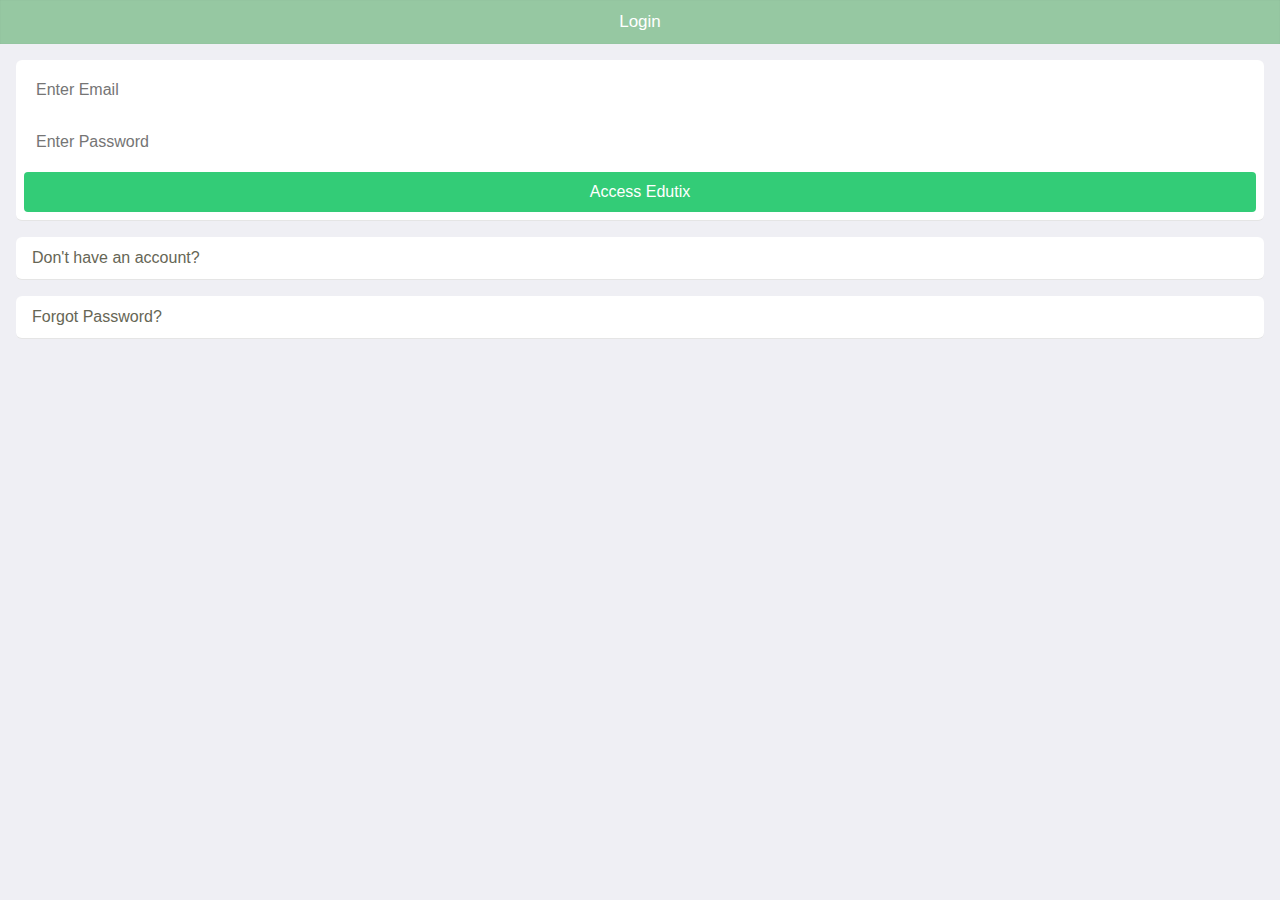
<file: public_html/index.html>
<!DOCTYPE html>
<html>
    <head>
        <title>Edutix</title>
        <meta name="viewport" content="width=device-width, initial-scale=1.0, maximum-scale=1.0, user-scalable=no, minimal-ui">
        <link rel="shortcut icon" type="image/x-icon" href="favicon.ico" />
        <link rel="stylesheet" href="app.min.css">
        <style>

        /* styytling for the event block items */
        .eventDate {

            color: grey;

        }
        .eventTitle {

        }
        .eventDesc {

        }
        .eventLocation {

        }
        .eventHost {

            color: grey;

        }
        .eventSegment {

        }
        #locationMarker {
            width: 20px;
            height: 20px;
        }
        .dateBanner {
            text-align: center;
            background-color: black;
            color: white !important;
        }
        .refresh {
            background-color: orange;
            color: white;
        }
        #errorFieldCreateEvent {
            background-color: red;
            color: white;
        }
        #errorFieldLogin {
            background-color: red;
            color: white;
        }
        #errorFieldCreateAccount {
            background-color: red;
            color: white;
        }
        #errorFieldResetPassword {
            background-color: red;
            color: white;
        }
        #successBanner {
            background-color: green;
            color: white;
        }
        .orange {
            background-color: orange;
        }
        #forgotPasswordLink {
            float: right;
        }
        #signUpLink {
            float: left;
        }
        #passwordPrompt {
            font-size: 12px;
        }
        .greyText {
            color: grey;
        }
        .goingToEvent {
            background-color: #42e5f4 !important;
            color: white !important;
            text-align: center;
        }
        #homepageBottomBar {
            position: absolute !important;
            bottom: 0 !important;
        }
        #mainPageBody {
        }
        #blankSpace {
            width: 100%;
        }
        .blue {
            background-color: #96C8A2 !important;
            color: white !important;
        }
        .red {
            background-color: red;
            color: white !important;
        }
        .green {
            background-color: green;
            color: white !important;
        }
        .center {
             display:block;
             margin-left:auto;
             margin-right:auto;
        }

        </style>


    </head>

    <body>

        <!-- jquery script -->
        <script src="zepto.js"></script>
        <script src="app.min.js"></script>

        <div class="app-page" data-page="mainPage">

            <div class="app-topbar blue">
                <div class="app-title">What's On?</div>

                <!-- a button to logout -->
                <div class="right app-button" id="logoutButton">Log Out</div>

                <!-- a button to create a new event -->
                <div class="left app-button" id="createNewEventButton" style="display:none;">+</div>

            </div>

            <!-- a bottom bar for the event-->
            <div class="app-topbar black" id="homepageBottomBar">
                <!-- a button to view my events-->
                <div class="left app-button" id="viewUserEventsButton" data-target="viewUserEvents">My Saved Events</div>

                <!-- a button to manage the events the user is hosting-->
                <div class="right app-button" id="manageUserEventsButton" style="display:none;">My Hosted Events</div>

            </div>

            <!-- the main page where the events will go -->
            <div class="app-content" id="mainPageBody">

            </div>
        </div>

        <!-- a page where the user can login -->
        <div class="app-page" data-page="home">

            <!-- the top bar of the app -->
            <div class="app-topbar blue">

                <div class="app-title">Login</div>
            </div>

            <!-- the main content of the page -->
            <div class="app-content">

                <!-- an app section that will be populated with text if there is an issue with the input -->
                <p class="app-section" id="errorFieldLogin"></p>

                <!-- an app section for the login form -->
                <div class="app-section">

                    <!-- an input for the user's email -->
                    <input id="emailInput" class="app-input" name="email" type="email" placeholder="Enter Email" />

                    <!-- an input for the password -->
                    <input id="passwordInput" class="app-input" name="password" type="password" placeholder="Enter Password" />

                    <!-- a login button -->
                    <div class="app-button green" id="submitButton">Access Edutix</div>

                </div>

                <!-- a p that will act as a button to creat an account -->
                <p class="app-section" id="createAccount">Don't have an account?</p>

                <!-- a p that will act as a button to reset the user's password -->
                <p class="app-section" id="resetPassword">Forgot Password?</p>

            </div>
        </div>

        <!-- a page to create a new event -->
        <div class="app-page" data-page="createEvent">

            <!-- the topbar of the app -->
            <div class="app-topbar blue">
                <div class="app-title">Host An Event</div>

                <!-- a button to cancel / go back -->
                <div class="app-button" data-back>Cancel</div>

            </div>

            <!-- the main content of the page -->
            <div class="app-content">

                <!-- an app section that will be populated with text if there is an issue with the input -->
                <p class="app-section" id="errorFieldCreateEvent"></p>

                <!-- an app section for the inputs that we need -->
                <div class="app-section">
                    <!-- an input for the name of the event -->
                    <input type="text" class="app-input" id="titleInput" placeholder="What is the name of your event?" />
                </div>

                <!-- an app section for the text area -->
                <div class="app-section">
                    <!-- an input for the description of the event (textarea) -->
                    <textarea class="app-input" id="descInput" placeholder="Write a short description of your event"></textarea>
                </div>

                <!-- an app section for date and time -->
                <div class="app-section">

                    <p class="app-input" style="color:#A9A9A9;">When is your event?</p>
                    <!-- an input for the name of the event -->
                    <input type="datetime-local" class="app-input" id="dateInput" />
                    <!-- a script to autofill the date input -->
                    <script type="text/javascript">

                    // get the current date
                    var currentDate = new Date();
                    currentDate = currentDate.toISOString().split("T")[0];
                    // set the input's deafult date to the current date and the minium date to the current time
                    $("#dateInput").attr("value", currentDate + "T13:00");

                    // set the min value to be today
                    var currentDate = new Date();
                    currentDate = currentDate.toISOString()
                    $("#dateInput").attr("min", currentDate.substring(0,16));
                    </script>

                </div>

                <!-- an app section for the location -->
                <div class="app-section">

                    <!-- the input -->
                    <input class="app-input" type="text" id="locationInput" placeholder="Where is your event located?" />
                </div>

                <!-- an app section for the event host name -->
                <div class="app-section">

                    <!-- the input -->
                    <input class="app-input" type="text" id="hostNameInput" placeholder="What is the name of the organiser of the event?" />
                </div>

                <!-- an app section for the is ticketed question -->
                <div class="app-section" style="display:none;">

                    <!-- a label asking the user the question -->
                    <p class="app-input" style="color:#A9A9A9;">Is the event ticketed? (tap)</p>

                    <!-- a menu where the user can select their choice -->
                    <select name="isTicketed" id="isTicketed" class="app-input">
                        <option>No</option>
                        <option>Yes</option>
                    </select>

                </div>

                <!-- a create event button -->
                <div class="app-button green app-section" id="createEventButton">Create Event!</div>

            </div>
        </div>

        <!-- a page to create an account -->
        <div class="app-page" data-page="createAccount">

            <!-- the topbar of the app -->
            <div class="app-topbar blue">
                <div class="app-title">Create An Account</div>

                <!-- a button to cancel / go back -->
                <div class="app-button" data-back>Back</div>

            </div>

            <!-- the main content of the page -->
            <div class="app-content">

                <!-- an app section that will be populated with text if there is an issue with the input -->
                <p class="app-section" id="errorFieldCreateAccount"></p>

                <!-- an app section that will be populated with text if the user is signed up -->
                <p class="app-section" id="successBanner"></p>

                <!-- a container for first name and last name inputs-->
                <div class="app-section">

                    <!-- the input for the first name -->
                    <input class="app-input" type="text" id="firstnameInput" placeholder="What is your first name?" />
                    <!-- input for the last name -->
                    <input class="app-input" type="text" id="surnameInput" placeholder="What is your surname?" />
                </div>

                <!-- an app section for the eton email -->
                <div class="app-section">

                    <!-- an input for this email -->
                    <input class="app-input" type="email" id="emailInput" placeholder="What is your Eton email address?" />

                </div>

                <!-- an app section for the password input -->
                <div class="app-section">

                    <!-- an input for the password -->
                    <input type="password" class="app-input" placeholder="Enter your desired password" id="password"/>

                    <p class="app-input" id="passwordPrompt">(Your password needs to be at least 6 characters long)</p>

                    <!-- an input for the confirm password -->
                    <input type="password" class="app-input" id="confirmPassword" placeholder="Please confirm your password" />

                    <!-- a sign up button -->
                    <div class="app-button green" id="signUpButton">Sign Up!</div>

                </div>

            </div>

        </div>

        <!-- a page to reset your password -->
        <div class="app-page" data-page="resetPassword">

            <!-- the topbar of the app -->
            <div class="app-topbar blue">
                <div class="app-title">Reset Your Password</div>

                <!-- a button to cancel / go back -->
                <div class="app-button" data-back>Back</div>

            </div>

            <!-- the main content of the page -->
            <div class="app-content">

                <!-- an app section that will be populated with text if there is an issue with the input -->
                <p class="app-section" id="errorFieldResetPassword"></p>

                <!-- an app section that will be populated with text if the user is signed up -->
                <p class="app-section" id="successBanner"></p>

                <!-- a p telling the user what will happen -->
                <p class="app-section">Enter your email below and we will send confirmation instructions to your email</p>

                <!-- an app section for the email and submit button -->
                <div class="app-section">

                    <!-- the input -->
                    <input class="app-input" id="resetEmailInput" type="email" placeholder="Enter email here" />

                    <!-- a submit button -->
                    <div class="app-button green" id="resetSubmit">Submit</div>

                </div>

            </div>
        </div>

        <!-- a page to find out more about an event -->
        <div class="app-page" data-page="eventInfo">

            <!-- the topbar of the app -->
            <div class="app-topbar blue">

                <!-- this topbar will be populated with the name of the event-->
                <div class="app-title" id="eventTitleHolder">My Awesome Event</div>

                <!-- a button to go back -->
                <div class="app-button" id="moreInfoBackButton">Back</div>

            </div>

            <!-- the main content of the page -->
            <div class="app-content">

                <!-- an app section for the event -->
                <div class="app-section" id="eventInfoBanner">
                </div>

            </div>

        </div>

        <!-- a page where the user can view their saved events -->
        <div class="app-page" data-page="viewUserEvents">

            <!-- the topbar of the app-->
            <div class="app-topbar blue">

                <!--a title for page -->
                <div class="app-title">My Saved Events</div>

                <!-- a back button -->
                <div class="app-button" id="userEventsBackButton">Back</div>

            </div>

            <!-- the main content of the app -->
            <div class="app-content" id="viewUserEventsBody">
            </div>

        </div>

        <!-- a page where the user can manage the events that they have hosted-->
        <div class="app-page" data-page="manageUserEvents">

            <!-- the top bar of the app -->
            <div class="app-topbar blue">

                <!-- a title for the page -->
                <div class="app-title">Manage Your Events</div>

                <!-- a back button -->
                <div class="app-button" id="manageEventsBackButton">Back</div>
            </div>

            <!-- the main content of the app -->
            <div class="app-content" id="managerUserEventsMainBody">

            </div>

        </div>

        <!-- a page where the user can view info about their hosted events -->
        <div class="app-page" data-page="editUserEvents">

            <!-- the top bar -->
            <div class="app-topbar blue">

                <!-- this is the app title that will be populated by the title of the event when the user clicks on it -->
                <div class="app-title" id="editUserEventsTopbar"></div>

                <!-- a button to go back -->
                <div class="app-button" id="editUserEventsGoBackButton">Back</div>

            </div>

            <!-- the main content of the page -->
            <div class="app-content" id="editUserEventsMainContent">

                <!-- a container for all of the elements -->
                <div id="elementContainer">

                    <!-- a banner telling the user what to do -->
                    <p class="app-section blue" id="infoBanner">Tap on any of the inputs and press update to change the event info!</p>

                    <!-- an app section for the title -->
                    <div class="app-section">
                        <!-- an input with the current event title -->
                        <label for="titleInput" class="greyText">Title:</label>
                        <input id="titleInput" class="app-input" type="text" value="Tech Club" />
                    </div>

                    <!-- an app section for the desc -->
                    <div class="app-section">
                        <!-- an input that has the current desc -->
                        <label for="titleInput" class="greyText">Description:</label>
                        <textarea class="app-input" id="descriptionInput">This is the event description</textarea>
                    </div>

                    <!-- an app section for the event date + time -->
                    <div class="app-section">
                        <!-- the input with the date and time -->
                        <label for="titleInput" class="greyText">Event date and time:</label>
                        <input type="datetime-local" class="app-input" id="dateInput" />
                    </div>

                    <!-- a div that has the location of the event -->
                    <div class="app-section">
                        <!-- the event input -->
                        <label for="titleInput" class="greyText">Location:</label>
                        <input class="app-input" type="text" id="locationInput" value="CIRL - Creative space" />
                    </div>

                    <!-- an app section for the host name -->
                    <div class="app-section">
                        <!-- an input that has the current host name -->
                        <label for="titleInput" class="greyText">Host Name:</label>
                        <input class="app-input" type="text" id="hostNameInput" value="Edouard Long" />
                    </div>

                    <!-- an app section for the is tickted option -->
                    <div class="app-section" style="display:none;">
                        <!-- a select for the option -->
                        <label for="titleInput" class="greyText">Ticketed:</label>
                        <select name="isTicketed" id="isTicketed" class="app-input">
                            <option id="noOption" selected="">No</option>
                            <option id="yesOption" selected="">Yes</option>
                        </select>
                    </div>

                    <!-- an app section where the user can decide if they want to notify everyone going to the event that the event has now been cancelled -->
                    <div class="app-section">
                        <!-- a checkbox to decide -->
                        <label for="notifyUsers"><input type="checkbox" id="notifyUsers" checked="checked"> Notify users of the changes you have made to this event?</label><br>

                    </div>

                    <!-- a button that the user can press to send the info -->
                    <div class="app-button green app-section" id="updateButton">Update Event Info</div>

                </div>
            </div>
        </div>

        <!-- a page where the user can view analytics about their app -->
        <div class="app-page" data-page="eventAnalyticsPage">

            <!-- the app topbar -->
            <div class="app-topbar blue">

                <!-- the titile for the page -->
                <div class="app-title" id="analyticsTitle"></div>

                <!-- a button to go back -->
                <div class="app-button" id="editUserEventsGoBackButton">Back</div>

            </div>

            <!-- the main content of the page -->
            <div class="app-content">
            </div>

        </div>

        <!-- a page for the send message -->
        <div class="app-page" data-page="sendMessagePage">

            <!-- the app topbar -->
            <div class="app-topbar blue">

                <!-- the titile for the page -->
                <div class="app-title" id="sendMessageTitle">Send a Message</div>

                <!-- a button to go back -->
                <div class="app-button" id="sendMessageBackButton">Back</div>

            </div>

            <!-- the main content of the page -->
            <div class="app-content">

                <!-- a banner that will appear once the user has pressed the button -->
                <div class="app-section" style="display:none;" id="sendMessageBanner"></div>

                <!-- a textarea where the user can type in their message -->
                <div class="app-section">

                    <textarea class="app-input" placeholder="Enter your message here" id="messageToSendToUsersInput" style="height:200px;"></textarea>

                </div>

                <!-- a button where the user can send the message -->
                <div class="app-section app-button green" id="sendMessageSubmitButton">Send Message</div>

            </div>
        </div>

    <script>

    App.controller('mainPage', function (page, data) {

        // authenticate the user
        $(page).on("appReady", function() {
            $.ajax({

                type: "POST",
                url: "scripts/authenticate.php",
                data: "",
                success: function(html) {

                    // check if the user isn't authenticated
                    if (html != "true") {

                        // redirect the user
                        App.load("home", "fade");

                    }
                }

            });
        });
        // function that is executed when the logout button is pressed
        $(page).find("#logoutButton").clickable().on('click', function() {
            // run an ajax script that will log the user out
            $.ajax({

                type: "POST",
                url: "scripts/logout.php",
                data: "",
                success: function(html) {

                    // check if the user was logged out
                    if (html == "success") {

                        // redirect the user
                        App.load("home", "fade");

                    }
                }

            })

        });

        $(page).on("appReady", function () {

            // init event counter
            var eventCounter = 0;

            // an ajax call to load up all of the events
            $.ajax({
                type: "POST",
                url: "scripts/fetchEvents.php",
                data: "startOffset="+data.data[0],
                beforeSend: function () {

                    // add in a small loading banner
                    $(page).find("#mainPageBody").html("<p class='app-section'>Loading events...</p>")
                },
                success: function(html) {

                    // hide the loading banner
                    $(page).find("#mainPageBody").html("");

                    // if there are no events to show display this to the user
                    if (html == "none") {
                        $(page).find("#mainPageBody").html("<p class='app-section'>Sorry, there aren't any events to show!</p>");
                    }
                    else if (html == "error" || html == "")  {
                        // if there was an error tell the user this
                        $(page).find("#mainPageBody").html("<p class='app-section'>Sorry, were having some trouble fetching the events. Please try again later.</p>");
                    }
                    else {
                        // turn the output into a javascript array
                        var events = JSON.parse(html);

                        // initialise the datebanner to be yesterday
                        var oldDate = new Date();
                        oldDate.setDate(oldDate.getDate()-1);

                        // loop through each value in this array
                        for (var event = 0; event < events.length; event++) {

                            var date = events[event][3].slice(0,10);
                            date = new Date(date);

                            // check if this date is greater than the current day we are on
                            if (date > oldDate) {
                                // generate a new banner for this day
                                var dateToUse = date.toDateString().slice(0,-5);
                                $(page).find("#mainPageBody").append("<p class='app-section dateBanner orange'>"+dateToUse+"</p>");

                                // set this as the old date
                                oldDate = date;
                            }

                            // formate the date we will use
                            var dateToUse = date.toDateString().slice(0,-5);

                            // format the time we will use
                            var timeToUse = events[event][3].split(" ");
                            timeToUse = timeToUse[1].slice(0,-3);

                            // check if the user has flagged this event
                            if (events[event][7] == "true") {

                                // change the source to bookmarked
                                var source = "bookmarked.png";
                            }
                            else {
                                var source = "notBookmarked.png"
                            }

                            // check if the user is going to this event
                            if (events[event][6] == "true") {

                                // prepare the div that says I will attend
                                var divToInsert = $('<div class="app-section eventBlock" data-id='+events[event][0]+'><h4 class="eventDate eventSegment">'+dateToUse+' - '+timeToUse+'<img data-id='+events[event][0]+' id="bookmarkImage" src="'+source+'" style="float:right;width:50px;height:50px;"/></h4><h2 class="eventTitle eventSegment" style="text-align:left;">'+events[event][1]+'</h2><h4 class="eventHost eventSegment">By '+events[event][5]+'</h4><h3 class="eventDesc eventSegment" style="display:none;">'+events[event][2]+'</h3><h3 class="eventLocation eventSegment"><img src="marker.png" id="locationMarker"/>'+events[event][4]+'</h3><div class="app-button goingToEvent" id="attendEventButton" data-id="'+events[event][0]+'">You&#39;re going to this event!</p></div>');

                            }
                            else {

                                // prepare the div we will insert
                                var divToInsert = $('<div class="app-section eventBlock" data-id='+events[event][0]+'><h4 class="eventDate eventSegment">'+dateToUse+' - '+timeToUse+'<img data-id='+events[event][0]+' id="bookmarkImage" src="'+source+'" style="float:right;width:50px;height:50px;"/></h4><h2 class="eventTitle eventSegment" style="text-align:left;">'+events[event][1]+'</h2><h4 class="eventHost eventSegment">By '+events[event][5]+'</h4><h3 class="eventDesc eventSegment" style="display:none;">'+events[event][2]+'</h3><h3 class="eventLocation eventSegment"><img src="marker.png" id="locationMarker"/>'+events[event][4]+'</h3><div class="app-button green" id="attendEventButton" data-id="'+events[event][0]+'">I will attend!</div></div>');
                            }

                            // insert a div into the page for this event
                            $(page).find("#mainPageBody").append(divToInsert);

                            // incriment the event counter
                            eventCounter++;

                        }

                        // check if there are 20 events
                        if ((eventCounter % 20) == 0 && eventCounter != 0) {
                            // add a button to the end of the page which allows the user to load in more events
                            $(page).find("#mainPageBody").append('<div class="app-section app-button blue" id="loadMoreEventsButton">See more events</div>');

                            // code that is executed when this button is pressed
                            $(page).find("#loadMoreEventsButton").clickable().on("click", function() {
                                // reload the page with 20 more events than before
                                App.load("mainPage", {data: [data.data[0] + 20]}, "fade");
                            });
                        }

                        // at the end add a div of blank space
                        $(page).find("#mainPageBody").append('<div id="blankSpace"></div>');

                        // set the height of this to be the height of the bottom banner
                        $(page).find("#blankSpace").css("height", $(page).find("#homepageBottomBar").css("height"));

                        // function that executes when the bookmark is pressed
                        $(page).find("#bookmarkImage").clickable().on("click", function() {

                            // check if the event is already bookmarked
                            if ($(this).attr("src") == "bookmarked.png") {

                                // unflag the event via ajax

                                // save the button so that we can use it later
                                var bookmarkButton = $(this);

                                // make an ajax call to the flag event script
                                $.ajax({

                                    type: "POST",
                                    url: "scripts/removeFlag.php",
                                    data: "id="+bookmarkButton.data("id"),
                                    success: function(html) {

                                        // check if the update was successful
                                        if (html == "success") {

                                            // unflag the event
                                            bookmarkButton.attr("src", "notBookmarked.png");

                                        }
                                    }
                                });
                            }
                            else {

                                // bookmark this event for the user

                                // save the button so that we can use it later
                                var bookmarkButton = $(this);

                                // make an ajax call to the flag event script
                                // prepare an ajax query that will attempt to update this in the database
                                $.ajax({

                                    type: "POST",
                                    url: "scripts/flagEvent.php",
                                    data: "id="+bookmarkButton.data("id"),
                                    success: function(html) {

                                        // check if the update was successful
                                        if (html == "success") {

                                            // mark the event as flageed
                                            bookmarkButton.attr("src", "bookmarked.png");

                                        }
                                    }
                                });
                            }
                        });

                        // code that executes when the event blocks are clicked on
                        $(page).find(".eventBlock").clickable().on('click', function() {

                            // load the event details page and pass all of the info about the event to it
                            App.load("eventInfo", { data: [$(this).data("id"), $(this).find(".eventDate").html(), $(this).find(".eventTitle").html(),$(this).find(".eventHost").html(),$(this).find(".eventDesc").html(),$(this).find(".eventLocation").html(), $(this).find("#attendEventButton").html(), $(this).find("#attendEventButton").data("id")]}, "slide-left");

                        });

                        // code that is executed when the I will attend button is pressed
                        $(page).find("#attendEventButton").clickable().on("click", function() {

                            // check if the user is already going to the event
                            if ($(this).html() != "I will attend!") {

                                // store a refernce to the button
                                var buttonPressed = $(this);

                                // attempt to update the databases via an ajax request
                                // prepare an ajax query that will attempt to update this in the database
                                $.ajax({

                                    type: "POST",
                                    url: "scripts/removeAttendEvent.php",
                                    data: "id="+buttonPressed.data("id"),
                                    // function that will execute before the data is sent
                                    beforeSend: function () {
                                        // change the button to loading
                                        buttonPressed.html("Loading...");
                                    },
                                    success: function(html) {

                                        // check if the update was successful
                                        if (html == "success") {

                                            // modify the attend event button
                                            $(page).find("#attendEventButton[data-id='"+buttonPressed.data('id')+"']").removeClass("goingToEvent");
                                            $(page).find("#attendEventButton[data-id='"+buttonPressed.data('id')+"']").addClass("green");
                                            $(page).find("#attendEventButton[data-id='"+buttonPressed.data('id')+"']").html("I will attend!");

                                        }
                                        else {
                                            // change the button back
                                            buttonPressed.html("You're going to this event!");
                                        }

                                    }
                                });

                            }
                            else {
                                // store a reference to the button
                                var button = $(this);

                                // prepare an ajax query that will attempt to update this in the database
                                $.ajax({

                                    type: "POST",
                                    url: "scripts/attendEvent.php",
                                    data: "id="+button.data("id"),
                                    // function that will execute before the data is sent
                                    beforeSend: function () {
                                        // change the button to loading
                                        button.html("Loading...");
                                    },
                                    success: function(html) {

                                        // check if the update was successful
                                        if (html == "success") {

                                            // modify the attend event button
                                            $(page).find("#attendEventButton[data-id='"+button.data('id')+"']").removeClass("green");
                                            $(page).find("#attendEventButton[data-id='"+button.data('id')+"']").addClass("goingToEvent");
                                            $(page).find("#attendEventButton[data-id='"+button.data('id')+"']").html("You're going to this event!");

                                        }
                                        else {

                                            // change the button back
                                            button.html("I will attend!");
                                        }

                                    }
                                });
                            }
                        });

                    }

                }

            })

            // check if the user can create events by making an ajax call to the script
            // prepare an ajax query that will attempt to update this in the database
            $.ajax({

                type: "POST",
                url: "scripts/checkUserPermission.php",
                success: function(html) {
                    if (html == "true") {

                        // function that is executed when the manageusereventsbutton is pressed
                        $(page).find("#manageUserEventsButton").clickable().on("click", function() {
                            // load the manage user events page
                            App.load("manageUserEvents", {data: ["noBanner"]}, "slide-left")
                        })

                        // function that is executed when the createNewEventButton is pressed
                        $(page).find("#createNewEventButton").clickable().on("click", function() {

                            // load the create event
                            App.load("createEvent", "slide-left");
                        })

                        // show the event buttons
                        $(page).find("#createNewEventButton").show();
                        $(page).find("#manageUserEventsButton").show();

                    }

                }
            });
        })

    });

    App.controller("home", function (page) {

        // initially hide the errors box
        $(page).find("#errorFieldLogin").hide();

        // make the login button clickable (function that executes when the button is pressed)
        $(page).find("#submitButton").clickable().on('click', function() {

            // check if any of the fields are empty
            if ($(page).find("#passwordInput").val() == "" || $(page).find("#emailInput").val() == "") {

                // if they are add this to the error div
                $(page).find("#errorFieldLogin").html("Oops! - One or more of the fields are empty");

                // show the field
                $(page).find("#errorFieldLogin").show();

            }
            else {

                // check if the email is valid
                var pattern = new RegExp(/^([a-z\d!#$%&'*+\-\/=?^_`{|}~\u00A0-\uD7FF\uF900-\uFDCF\uFDF0-\uFFEF]+(\.[a-z\d!#$%&'*+\-\/=?^_`{|}~\u00A0-\uD7FF\uF900-\uFDCF\uFDF0-\uFFEF]+)*|"((([ \t]*\r\n)?[ \t]+)?([\x01-\x08\x0b\x0c\x0e-\x1f\x7f\x21\x23-\x5b\x5d-\x7e\u00A0-\uD7FF\uF900-\uFDCF\uFDF0-\uFFEF]|\\[\x01-\x09\x0b\x0c\x0d-\x7f\u00A0-\uD7FF\uF900-\uFDCF\uFDF0-\uFFEF]))*(([ \t]*\r\n)?[ \t]+)?")@(([a-z\d\u00A0-\uD7FF\uF900-\uFDCF\uFDF0-\uFFEF]|[a-z\d\u00A0-\uD7FF\uF900-\uFDCF\uFDF0-\uFFEF][a-z\d\-._~\u00A0-\uD7FF\uF900-\uFDCF\uFDF0-\uFFEF]*[a-z\d\u00A0-\uD7FF\uF900-\uFDCF\uFDF0-\uFFEF])\.)+([a-z\u00A0-\uD7FF\uF900-\uFDCF\uFDF0-\uFFEF]|[a-z\u00A0-\uD7FF\uF900-\uFDCF\uFDF0-\uFFEF][a-z\d\-._~\u00A0-\uD7FF\uF900-\uFDCF\uFDF0-\uFFEF]*[a-z\u00A0-\uD7FF\uF900-\uFDCF\uFDF0-\uFFEF])\.?$/i);
                if (!pattern.test($(page).find("#emailInput").val())) {

                    // if they are add this to the error div
                    $(page).find("#errorFieldLogin").html("Oops! - Invalid Email");

                    // show the field
                    $(page).find("#errorFieldLogin").show();

                }
                else {
                    // try to login the user with via ajax request
                    $.ajax({

                        type: "POST",
                        url: "scripts/login.php",
                        data: "username="+$(page).find("#emailInput").val()+"&password="+$(page).find("#passwordInput").val(),
                        // function that will execute before the data is sent
                        beforeSend: function () {
                            // change the button to loading
                            $(page).find("#submitButton").html("Loading...");
                        },
                        success: function(html) {

                            // check if the login was a success
                            if (html == "success") {

                                // go to the homepage
                                App.load('mainPage', { data: [20]}, "slide-left");

                            }
                            // check if the users email isn't verified
                            else if (html == "Your email needs to be confirmed before you can login") {
                                $(page).find("#errorFieldLogin").html("Oops! - You need to verify your email before you can login!");

                                // show the field
                                $(page).find("#errorFieldLogin").show();

                                // change the button again
                                $(page).find("#submitButton").html("Access Edutix");
                            }
                            // check if the combo is wrong
                            else if (html == "Email or password incorrect") {
                                $(page).find("#errorFieldLogin").html("Oops! - Email or password incorrect!");

                                // show the field
                                $(page).find("#errorFieldLogin").show();

                                // change the button again
                                $(page).find("#submitButton").html("Access Edutix");
                            }
                            else {

                                // else spit an error message
                                $(page).find("#errorFieldLogin").html("Oops! - There was an error, please try again later.");

                                // show the field
                                $(page).find("#errorFieldLogin").show();

                                // change the button again
                                $(page).find("#submitButton").html("Access Edutix");

                            }
                        }

                    });

                }
                return false;
            }
        });

        // function that executes when don't have an account is pressed
        $(page).find("#createAccount").clickable().on("click", function() {

            // redirect to the create account page
            App.load("createAccount", "slide-left");

        });

        // function that executes when forgot pssword is pressed
        $(page).find("#resetPassword").clickable().on("click", function() {

            // redirect to the create account page
            App.load("resetPassword", "slide-left");

        });
    });

    // an app controller for the host an event page
    App.controller("createEvent", function (page) {

        // initially hide the errors box
        $(page).find("#errorFieldCreateEvent").hide();

        // authenticate the user
        $(page).on("appReady", function() {
            $.ajax({

                type: "POST",
                url: "scripts/authenticate.php",
                data: "",
                success: function(html) {

                    // check if the user isn't authenticated
                    if (html != "true") {

                        // redirect the user
                        App.load("home", "fade");

                    }
                }

            });
        });

        // function that will execute when the create event button is pressed
        $(page).find("#createEventButton").clickable().on('click', function() {

            // store the dates
            var today = new Date();
            var dateInput = new Date($("#dateInput").val());

            // first, check if any of the fields are empty
            if ($(page).find("#titleInput").val() == "" || $(page).find("#descInput").val() == "" || $(page).find("#locationInput").val() == "" || $(page).find("#hostNameInput").val() == "") {

                // if they are add this to the error div
                $(page).find("#errorFieldCreateEvent").html("Oops! - One or more of the fields are empty");

                // show the field
                $(page).find("#errorFieldCreateEvent").show();
            }
            // check if the date is valid
            else if (dateInput < today) {
                // if they are add this to the error div
                $(page).find("#errorFieldCreateEvent").html("Oops! - This date isn't valid");

                // show the field
                $(page).find("#errorFieldCreateEvent").show();
            }
            else {

                // create the event via an ajax script
                $.ajax({

                    type: "POST",
                    url: "scripts/createEvent.php",
                    data: "titleInput="+$(page).find("#titleInput").val()+"&descInput="+$(page).find("#descInput").val()+"&dateInput="+$(page).find("#dateInput").val()+"&hostName="+$(page).find("#hostNameInput").val()+"&locationInput="+$(page).find("#locationInput").val()+"&isTicketed="+$(page).find("#isTicketed").val(),
                    // function that will execute before the data is sent
                    beforeSend: function () {
                        // change the button to loading
                        $(page).find("#createEventButton").html("Loading...");
                    },
                    success: function(html) {

                        // check if the event was created
                        if (html == "success") {

                            // redirect the user to the events page
                            App.load("mainPage", { data: [20]},"slide-right");

                        }
                        else {

                            // add the error to the error field
                            $(page).find("#errorFieldCreateEvent").html("Oops! - There was an error, please try again later!");

                            // show the field
                            $(page).find("#errorFieldCreateEvent").show();

                            // change the text of the button
                            $(page).find("#createEventButton").html("Create Event!");

                        }
                    }

                });
            }
        });
    });

    // the app controller for the create account page
    App.controller("createAccount", function (page) {

        // initially hide the error field
        $(page).find("#errorFieldCreateAccount").hide();

        // hide the success banner
        $(page).find("#successBanner").hide();

        // function that executes when the sign up button is pressed
        $(page).find("#signUpButton").clickable().on("click", function() {

            // check if any of the fields are empty
            if ($(page).find("#firstnameInput").val() == "" || $(page).find("#surnameInput").val() == "" || $(page).find("#emailInput").val() == "" || $(page).find("#password").val() == "" || $(page).find("#confirmPassword").val() == "") {

                // write this to the error div
                $(page).find("#errorFieldCreateAccount").html("Oops! - One or more of the fields are empty");

                // make the div visible
                $(page).find("#errorFieldCreateAccount").show();

            }
            else {

                // check if the passwords match
                if ($(page).find("#password").val() != $(page).find("#confirmPassword").val()) {

                    // write this to the error div
                    $(page).find("#errorFieldCreateAccount").html("Oops! - The passwords don't match");

                    // make the div visible
                    $(page).find("#errorFieldCreateAccount").show();
                }
                else {

                    // initialise a regex that will text emails
                    var regex = /^([a-zA-Z0-9_.+-])+\@(([a-zA-Z0-9-])+\.)+([a-zA-Z0-9]{2,4})+$/;

                    // check if the email is valid and if it is an etoncollege email
                    if (!regex.test($(page).find("#emailInput").val()) || $(page).find("#emailInput").val().toLowerCase().indexOf("@etoncollege.org.uk") < 0) {

                        // write this to the error div
                        $(page).find("#errorFieldCreateAccount").html("Oops! - The email is invalid (make sure it's an Eton email address)");

                        // make the div visible
                        $(page).find("#errorFieldCreateAccount").show();
                    }
                    else {

                        // check if the password is long enough
                        if ($(page).find("#password").val().length < 6) {

                            // write this to the error div
                            $(page).find("#errorFieldCreateAccount").html("Oops! - Your password isn't long enough");

                            // make the div visible
                            $(page).find("#errorFieldCreateAccount").show();
                        }
                        else {

                            // attempt to sign up the user with an AJAX call
                            $.ajax({

                                type: "POST",
                                url: "scripts/signUpUser.php",
                                data: "emailInput="+$(page).find("#emailInput").val()+"&firstName="+$(page).find("#firstnameInput").val()+"&lastName="+$(page).find("#surnameInput").val()+"&passwordInput="+$(page).find("#password").val(),
                                // function that will execute before the data is sent
                                beforeSend: function () {

                                    // change the button to loading
                                    $(page).find("#signUpButton").html("Loading...");

                                    // hide the error div if it is still there
                                    $(page).find("#errorFieldCreateAccount").hide();
                                },
                                success: function(html) {

                                    // sign up was a sucess
                                    if (html == "success") {

                                        // tell the user they have been signed up and that an email was sent to their email
                                        $(page).find("#successBanner").html("Success! - You're all signed up. Please check your emails to confirm ownership of your account");

                                        $(page).find("#successBanner").show();

                                        // make the button not clickable
                                        $(page).find("#signUpButton").hide();

                                    }
                                    // check if the email was already taken
                                    else if (html == "emailtaken") {

                                        // else spit an error message
                                        $(page).find("#errorFieldCreateAccount").html("Oops! - This email already is already registered to an account");

                                        // show the error field
                                        $(page).find("#errorFieldCreateAccount").show();

                                        // change the button again
                                        $(page).find("#signUpButton").html("Sign Up!");

                                    }
                                    else {
                                        // else spit an error message
                                        $(page).find("#errorFieldCreateAccount").html("Oops! - There was an error, please try again later!");

                                        // show the field
                                        $(page).find("#errorFieldCreateAccount").show();

                                        // change the button again
                                        $(page).find("#signUpButton").html("Sign Up!");

                                    }
                                }

                            });

                        }

                    }

                }

            }

        });

    });

    // an app controler for the reset password link
    App.controller("resetPassword", function (page) {

        // hide the error and success banners
        $(page).find("#errorFieldResetPassword").hide();
        $(page).find("#successBanner").hide();

        // function that executes when the button is pressed
        $(page).find("#resetSubmit").clickable().on("click", function () {

            // check that an email has been filled in
            if ($(page).find("#resetEmailInput").val() == "") {

                // else spit an error message
                $(page).find("#errorFieldResetPassword").html("Oops! - Please enter an email");

                // show the error field
                $(page).find("#errorFieldResetPassword").show();
            }
            else {
                // make an ajax call to try to reset the user's password
                $.ajax({

                    type: "POST",
                    url: "scripts/resetPassword.php",
                    data: "emailInput="+$(page).find("#resetEmailInput").val(),
                    beforeSend: function () {

                        // change the button to loading
                        $(page).find("#resetSubmit").html("Loading...");

                        // hide the error div if it is still there
                        $(page).find("#errorFieldResetPassword").hide();
                    },
                    success: function(html) {

                        // sign up was a sucess
                        if (html == "success") {

                            // tell the user they have been signed up and that an email was sent to their email
                            $(page).find("#successBanner").html("Success! - An email has been sent with instructions on how to reset your email");

                            $(page).find("#successBanner").show();

                            // make the button not clickable
                            $(page).find("#resetSubmit").hide();

                        }
                        // check if the email was already taken
                        else if (html == "notvalid") {

                            // else spit an error message
                            $(page).find("#errorFieldResetPassword").html("Oops! - This email isn't registered");

                            // show the error field
                            $(page).find("#errorFieldResetPassword").show();

                            // change the button again
                            $(page).find("#resetSubmit").html("Sign Up!");

                        }
                        else if (html == "alreadyrequested") {

                            // else spit an error message
                            $(page).find("#errorFieldResetPassword").html("Oops! - This email has already had a password reset requested");

                            // show the error field
                            $(page).find("#errorFieldResetPassword").show();

                            // change the button again
                            $(page).find("#resetSubmit").html("Sign Up!");
                        }
                        else {
                            // else spit an error message
                            $(page).find("#errorFieldResetPassword").html("Oops! - There was an error, please try again later!");

                            // show the field
                            $(page).find("#errorFieldResetPassword").show();

                            // change the button again
                            $(page).find("#resetSubmit").html("Sign Up!");

                        }
                    }

                });
            }
        });

    });

    // the page controller for the eventInfo page
    App.controller("eventInfo", function (page, data) {

        // authenticate the user
        $(page).on("appReady", function() {
            $.ajax({

                type: "POST",
                url: "scripts/authenticate.php",
                data: "",
                success: function(html) {

                    // check if the user isn't authenticated
                    if (html != "true") {

                        // redirect the user
                        App.load("home", "fade");

                    }
                }

            });
        });

        // function that is called when the back button is pressed
        $(page).find("#moreInfoBackButton").clickable().on('click', function() {

            // redirect the user back home
            App.load("mainPage", { data: [20]}, "slide-right");

        });

        // prepare a the content that we will insert into the main page
        var content = "<h4 class='eventDate eventSegment'>"+data.data[1]+"</h4><br /><h4 class='eventHost eventSegment'>"+data.data[3]+"</h4><br /><br /><h3 class='eventDesc eventSegment'>"+data.data[4]+"</h3><br /><br /><h3 class='eventLocation eventSegment'>"+data.data[5]+"</h3><div class='app-button' id='attendEventButton' data-id='"+data.data[7]+"'>"+data.data[6]+"</div></div>";

        // insert this into the app section
        $(page).find("#eventInfoBanner").html(content);

        // add the correct class to the attend event button
        if ($(page).find("#attendEventButton").html() == "I will attend!") {

            // make the button green
            $(page).find("#attendEventButton").addClass("green");

        }
        else {
            // make the button blue
            $(page).find("#attendEventButton").addClass("goingToEvent");
        }

        // check if the event title is too long to use
        if (data.data[2].length > 25) {
            data.data[2] = data.data[2].substring(0,25) + "...";
        }

        // change the title of the page to the title of the event
        $(page).find("#eventTitleHolder").html(data.data[2]);

        // function that executes when the bookmark is pressed
        $(page).find("#bookmarkImage").clickable().on("click", function() {

            // check if the event is already bookmarked
            if ($(this).attr("src") == "bookmarked.png") {

                // unflag the event via ajax

                // save the button so that we can use it later
                var bookmarkButton = $(this);

                // make an ajax call to the flag event script
                $.ajax({

                    type: "POST",
                    url: "scripts/removeFlag.php",
                    data: "id="+bookmarkButton.data("id"),
                    success: function(html) {

                        // check if the update was successful
                        if (html == "success") {

                            // unflag the event
                            bookmarkButton.attr("src", "notBookmarked.png");

                        }
                    }
                });
            }
            else {

                // bookmark this event for the user

                // save the button so that we can use it later
                var bookmarkButton = $(this);

                // make an ajax call to the flag event script
                // prepare an ajax query that will attempt to update this in the database
                $.ajax({

                    type: "POST",
                    url: "scripts/flagEvent.php",
                    data: "id="+bookmarkButton.data("id"),
                    success: function(html) {

                        // check if the update was successful
                        if (html == "success") {

                            // mark the event as flageed
                            bookmarkButton.attr("src", "bookmarked.png");

                        }
                    }
                });
            }
        });

        // code that is executed when the I will attend button is pressed
        $(page).find("#attendEventButton").clickable().on("click", function() {

            // check if the user is already going to the event
            if ($(this).html() != "I will attend!") {
                // store a refernce to the button
                var buttonPressed = $(this);

                // attempt to update the databases via an ajax request
                // prepare an ajax query that will attempt to update this in the database
                $.ajax({

                    type: "POST",
                    url: "scripts/removeAttendEvent.php",
                    data: "id="+buttonPressed.data("id"),
                    // function that will execute before the data is sent
                    beforeSend: function () {
                        // change the button to loading
                        buttonPressed.html("Loading...");
                    },
                    success: function(html) {

                        // check if the update was successful
                        if (html == "success") {

                            // modify the attend event button
                            $(page).find("#attendEventButton[data-id='"+buttonPressed.data('id')+"']").removeClass("goingToEvent");
                            $(page).find("#attendEventButton[data-id='"+buttonPressed.data('id')+"']").addClass("green");
                            $(page).find("#attendEventButton[data-id='"+buttonPressed.data('id')+"']").html("I will attend!");

                        }
                        else {
                            // change the button back
                            buttonPressed.html("You're going to this event!");
                        }

                    }
                });

            }
            else {

                // store a reference to the button
                var button = $(this);

                // prepare an ajax query that will attempt to update this in the database
                $.ajax({

                    type: "POST",
                    url: "scripts/attendEvent.php",
                    data: "id="+button.data("id"),
                    // function that will execute before the data is sent
                    beforeSend: function () {
                        // change the button to loading
                        button.html("Loading...");
                    },
                    success: function(html) {

                        // check if the update was successful
                        if (html == "success") {

                            // modify the attend event button
                            $(page).find("#attendEventButton[data-id='"+button.data('id')+"']").removeClass("green");
                            $(page).find("#attendEventButton[data-id='"+button.data('id')+"']").addClass("goingToEvent");
                            $(page).find("#attendEventButton[data-id='"+button.data('id')+"']").html("You're going to this event!");

                        }
                        else {

                            // change the button back
                            button.html("I will attend!");
                        }

                    }
                });
            }
        });

    });

    // the page controller for the user's event list
    App.controller("viewUserEvents", function(page) {

        // authenticate the user
        $(page).on("appReady", function() {
            $.ajax({

                type: "POST",
                url: "scripts/authenticate.php",
                data: "",
                success: function(html) {

                    // check if the user isn't authenticated
                    if (html != "true") {

                        // redirect the user
                        App.load("home", "fade");

                    }
                }

            });
        });

        // script that is executed when the back button is pressed
        $(page).find("#userEventsBackButton").clickable().on("click", function() {
            // load the home page
            App.load("mainPage", { data: [20]}, "slide-right");
        });

        $(page).on("appReady", function () {

            // an ajax call to load up all of the events
            $.ajax({
                type: "POST",
                url: "scripts/fetchSavedEvents.php",
                beforeSend: function () {

                    // add in a small loading banner
                    $(page).find("#viewUserEventsBody").html("<p class='app-section'>Loading events...</p>")
                },
                success: function(html) {

                    // remove the loading banner
                    $(page).find("#viewUserEventsBody").html("")

                    // split the flaged events and events they are attending
                    var resultData = html.split("`@marker@`");

                    // first check if there are any bookmarked events
                    if (resultData[0] == "empty" || resultData[0] == "[]") {

                        $(page).find("#viewUserEventsBody").html("<p class='app-section'>You have no bookmarked events!</p>")
                    }
                    else {

                        // turn the events into a proper javascript array
                        var flagedEvents = JSON.parse(resultData[0])

                        // add a banner that tells the user that this is there flaged events
                        $(page).find("#viewUserEventsBody").append("<p class='app-section orange' style='text-align:center;color:white;'>Your Bookmarked Events:</p>")

                        //loop through each event in the array
                        for (var event = 0; event < flagedEvents.length; event++) {

                            // fomrate the date that we will use
                            var date = flagedEvents[event][3].slice(0,10);
                            date = new Date(date);
                            var dateToUse = date.toDateString().slice(0,-5);

                            // formate the time that we will use
                            // var timeToUse = new Date(flagedEvents[event][3]);
                            // timeToUse = timeToUse.toTimeString().slice(0,5);
                            var timeToUse = flagedEvents[event][3].split(" ");
                            timeToUse = timeToUse[1].slice(0,-3);

                            // check if the user has flagged this event
                            if (flagedEvents[event][7] == "true") {

                                // change the source to bookmarked
                                var source = "bookmarked.png";
                            }
                            else {
                                var source = "notBookmarked.png"
                            }

                            // check if the user is going to this event
                            if (flagedEvents[event][6] == "true") {

                                // prepare the div that says I will attend
                                var divToInsert = $('<div class="app-section eventBlock" data-id='+flagedEvents[event][0]+'><h4 class="eventDate eventSegment">'+dateToUse+' - '+timeToUse+'<img data-id='+flagedEvents[event][0]+' id="bookmarkImage" src="'+source+'" style="float:right;width:50px;height:50px;"/></h4><h2 class="eventTitle eventSegment" style="text-align:left;">'+flagedEvents[event][1]+'</h2><h4 class="eventHost eventSegment">By '+flagedEvents[event][5]+'</h4><h3 class="eventDesc eventSegment" style="display:none;">'+flagedEvents[event][2]+'</h3><h3 class="eventLocation eventSegment"><img src="marker.png" id="locationMarker"/>'+flagedEvents[event][4]+'</h3><div class="app-button goingToEvent" id="attendEventButton" data-id="'+flagedEvents[event][0]+'">You&#39;re going to this event!</p></div>');

                            }
                            else {

                                // prepare the div we will insert
                                var divToInsert = $('<div class="app-section eventBlock" data-id='+flagedEvents[event][0]+'><h4 class="eventDate eventSegment">'+dateToUse+' - '+timeToUse+'<img data-id='+flagedEvents[event][0]+' id="bookmarkImage" src="'+source+'" style="float:right;width:50px;height:50px;"/></h4><h2 class="eventTitle eventSegment" style="text-align:left;">'+flagedEvents[event][1]+'</h2><h4 class="eventHost eventSegment">By '+flagedEvents[event][5]+'</h4><h3 class="eventDesc eventSegment" style="display:none;">'+flagedEvents[event][2]+'</h3><h3 class="eventLocation eventSegment"><img src="marker.png" id="locationMarker"/>'+flagedEvents[event][4]+'</h3><div class="app-button green" id="attendEventButton" data-id="'+flagedEvents[event][0]+'">I will attend!</div></div>');
                            }

                            // insert a div into the page for this event
                            $(page).find("#viewUserEventsBody").append(divToInsert);
                        }
                    }

                    // check if the user is going to any events
                    if (resultData[1] != "empty" && resultData[1] != "[]") {

                        // turn the events into a javascipt array
                        var userEvents = JSON.parse(resultData[1]);

                        // add a banner to the page telling the user that these are the events that they are going to
                        $(page).find("#viewUserEventsBody").append("<p class='app-section orange' style='text-align:center;color:white;'>Events that you are going to:</p>")

                        // loop through each event in the array
                        for (var event = 0; event < userEvents.length; event++) {

                            // format the date
                            var date = userEvents[event][3].slice(0,10);
                            date = new Date(date);
                            var dateToUse = date.toDateString().slice(0,-5);

                            // format the time that we will use
                            // var timeToUse = new Date(userEvents[event][3]);
                            // timeToUse = timeToUse.toTimeString().slice(0,5);
                            var timeToUse = userEvents[event][3].split(" ");
                            timeToUse = timeToUse[1].slice(0,-3);


                            // check if the user has flagged this event
                            if (userEvents[event][7] == "true") {

                                // change the source to bookmarked
                                var source = "bookmarked.png";
                            }
                            else {
                                var source = "notBookmarked.png"
                            }

                            // check if the user is going to this event
                            if (userEvents[event][6] == "true") {

                                // prepare the div that says I will attend
                                var divToInsert = $('<div class="app-section eventBlock" data-id='+userEvents[event][0]+'><h4 class="eventDate eventSegment">'+dateToUse+' - '+timeToUse+'<img data-id='+userEvents[event][0]+' id="bookmarkImage" src="'+source+'" style="float:right;width:50px;height:50px;"/></h4><h2 class="eventTitle eventSegment" style="text-align:left;">'+userEvents[event][1]+'</h2><h4 class="eventHost eventSegment">By '+userEvents[event][5]+'</h4><h3 class="eventDesc eventSegment" style="display:none;">'+userEvents[event][2]+'</h3><h3 class="eventLocation eventSegment"><img src="marker.png" id="locationMarker"/>'+userEvents[event][4]+'</h3><div class="app-button goingToEvent" id="attendEventButton" data-id="'+userEvents[event][0]+'">You&#39;re going to this event!</p></div>');

                            }
                            else {

                                // prepare the div we will insert
                                var divToInsert = $('<div class="app-section eventBlock" data-id='+userEvents[event][0]+'><h4 class="eventDate eventSegment">'+dateToUse+' - '+timeToUse+'<img data-id='+userEvents[event][0]+' id="bookmarkImage" src="'+source+'" style="float:right;width:50px;height:50px;"/></h4><h2 class="eventTitle eventSegment" style="text-align:left;">'+userEvents[event][1]+'</h2><h4 class="eventHost eventSegment">By '+userEvents[event][5]+'</h4><h3 class="eventDesc eventSegment" style="display:none;">'+userEvents[event][2]+'</h3><h3 class="eventLocation eventSegment"><img src="marker.png" id="locationMarker"/>'+userEvents[event][4]+'</h3><div class="app-button green" id="attendEventButton" data-id="'+userEvents[event][0]+'">I will attend!</div></div>');
                            }

                            // insert a div into the page for this event
                            $(page).find("#viewUserEventsBody").append(divToInsert);
                        }
                    }
                    else {

                        // tell the user that they weren't going to any events
                        $(page).find("#viewUserEventsBody").append("<p class='app-section'>You aren't going to any events!</p>")
                    }

                    // function that executes when the bookmark is pressed
                    $(page).find("#bookmarkImage").clickable().on("click", function() {

                        // check if the event is already bookmarked
                        if ($(this).attr("src") == "bookmarked.png") {

                            // unflag the event via ajax

                            // save the button so that we can use it later
                            var bookmarkButton = $(this);

                            // make an ajax call to the flag event script
                            $.ajax({

                                type: "POST",
                                url: "scripts/removeFlag.php",
                                data: "id="+bookmarkButton.data("id"),
                                success: function(html) {

                                    // check if the update was successful
                                    if (html == "success") {

                                        // unflag the event
                                        bookmarkButton.attr("src", "notBookmarked.png");

                                        // reload the page
                                        App.load("viewUserEvents", "fade");

                                    }
                                }
                            });
                        }
                        else {

                            // bookmark this event for the user

                            // save the button so that we can use it later
                            var bookmarkButton = $(this);

                            // make an ajax call to the flag event script
                            // prepare an ajax query that will attempt to update this in the database
                            $.ajax({

                                type: "POST",
                                url: "scripts/flagEvent.php",
                                data: "id="+bookmarkButton.data("id"),
                                success: function(html) {

                                    // check if the update was successful
                                    if (html == "success") {

                                        // mark the event as flageed
                                        bookmarkButton.attr("src", "bookmarked.png");

                                        // reload the page
                                        App.load("viewUserEvents", "fade");

                                    }
                                }
                            });
                        }
                    });
                    // code that executes when the event blocks are clicked on
                    $(page).find(".eventBlock").clickable().on('click', function() {

                        // load the event details page and pass all of the info about the event to it
                        App.load("eventInfo", { data: [$(this).data("id"), $(this).find(".eventDate").html(), $(this).find(".eventTitle").html(),$(this).find(".eventHost").html(),$(this).find(".eventDesc").html(),$(this).find(".eventLocation").html(), $(this).find("#attendEventButton").html(), $(this).find("#attendEventButton").data("id")]}, "slide-left");

                    });

                    // code that is executed when the I will attend button is pressed
                    $(page).find("#attendEventButton").clickable().on("click", function() {

                        // check if the user is already going to the event
                        if ($(this).html() != "I will attend!") {

                            // store a refernce to the button
                            var buttonPressed = $(this);

                            // attempt to update the databases via an ajax request
                            // prepare an ajax query that will attempt to update this in the database
                            $.ajax({

                                type: "POST",
                                url: "scripts/removeAttendEvent.php",
                                data: "id="+buttonPressed.data("id"),
                                // function that will execute before the data is sent
                                beforeSend: function () {
                                    // change the button to loading
                                    buttonPressed.html("Loading...");
                                },
                                success: function(html) {

                                    // check if the update was successful
                                    if (html == "success") {

                                        // modify the attend event button
                                        $(page).find("#attendEventButton[data-id='"+buttonPressed.data('id')+"']").removeClass("goingToEvent");
                                        $(page).find("#attendEventButton[data-id='"+buttonPressed.data('id')+"']").addClass("green");
                                        $(page).find("#attendEventButton[data-id='"+buttonPressed.data('id')+"']").html("I will attend!");

                                        // reload the page
                                        App.load("viewUserEvents", "fade");

                                    }
                                    else {
                                        // change the button back
                                        buttonPressed.html("You're going to this event!");
                                    }

                                }
                            });

                        }
                        else {
                            // store a reference to the button
                            var button = $(this);

                            // prepare an ajax query that will attempt to update this in the database
                            $.ajax({

                                type: "POST",
                                url: "scripts/attendEvent.php",
                                data: "id="+button.data("id"),
                                // function that will execute before the data is sent
                                beforeSend: function () {
                                    // change the button to loading
                                    button.html("Loading...");
                                },
                                success: function(html) {

                                    // check if the update was successful
                                    if (html == "success") {

                                        // modify the attend event button
                                        $(page).find("#attendEventButton[data-id='"+button.data('id')+"']").removeClass("green");
                                        $(page).find("#attendEventButton[data-id='"+button.data('id')+"']").addClass("goingToEvent");
                                        $(page).find("#attendEventButton[data-id='"+button.data('id')+"']").html("You're going to this event!");

                                        // reload the page
                                        App.load("viewUserEvents", "fade");
                                    }
                                    else {

                                        // change the button back
                                        button.html("I will attend!");
                                    }

                                }
                            });
                        }
                    });
                }
            })
        })
    });

    // the page controller to manage the users events
    App.controller("manageUserEvents", function(page, data) {

        // authenticate the user
        $(page).on("appReady", function() {
            $.ajax({

                type: "POST",
                url: "scripts/authenticate.php",
                data: "",
                success: function(html) {

                    // check if the user isn't authenticated
                    if (html != "true") {

                        // redirect the user
                        App.load("home", "fade");

                    }
                }

            });
        });

        // script that is executed when the back button is pressed
        $(page).find("#manageEventsBackButton").clickable().on("click", function() {
            // load the home page
            App.load("mainPage",{ data: [20]}, "slide-right");
        });

        $(page).on("appReady", function () {

            // an ajax call to load up all of the events
            $.ajax({
                type: "POST",
                url: "scripts/fetchHostedEvents.php",
                beforeSend: function () {

                    // add in a small loading banner
                    $(page).find("#managerUserEventsMainBody").html("<p class='app-section'>Loading events...</p>")
                },
                success: function(html) {

                    // remove the loading banner
                    $(page).find("#managerUserEventsMainBody").html("")

                    // check if an event has just been successfully modified and so if we need to tell the user this
                    if (data.data[0] == "successBanner") {
                        // add in the banner
                        $(page).find("#managerUserEventsMainBody").html("<p class='app-section green'>Event successfully updated!</p>")
                    }
                    else if (data.data[0] == "successBannerDelete") {
                        // add in the banner
                        $(page).find("#managerUserEventsMainBody").html("<p class='app-section green'>Event successfully deleted!</p>")
                    }
                    else if (data.data[0] == "failureBannerDelete") {
                        // add in the banner
                        $(page).find("#managerUserEventsMainBody").html("<p class='app-section red'>There was an error deleting your event, please try again later</p>")
                    }

                    // split the data into the active and archived events
                    var userData = html.split("`@marker@`");

                    // add a banner saying that this is their active events
                    $(page).find("#managerUserEventsMainBody").append("<p class='app-section orange' style='color:white;text-align:center;'>Your active events:</p>")

                    // check if there are any active events
                    if (userData[0] != "empty") {

                        // turn the events into a javascript array
                        var activeEvents = JSON.parse(userData[0])

                        // loop through each event and add it to the page
                        for (var event = 0; event < activeEvents.length; event++) {

                            // fomrate the date that we will use
                            var date1 = activeEvents[event][3].slice(0,10);
                            date1 = new Date(date1);
                            var dateToUse = date1.toDateString().slice(0,-5);

                            // formate the time that we will use
                            var timeToUse = activeEvents[event][3].split(" ");
                            timeToUse = timeToUse[1].slice(0,-3);

                            // prepare the div that we will insert
                            var divToInsert = $('<div class="app-section eventBlock" data-status="etonEvents" data-id='+activeEvents[event][0]+' data-ticketed='+activeEvents[event][6]+' data-people='+activeEvents[event][8]+' data-location='+activeEvents[event][4]+'><h4 class="eventDate eventSegment" data-timestamp='+activeEvents[event][3].replace(" ", "T")+'>'+dateToUse+' - '+timeToUse+'<img data-id='+activeEvents[event][0]+' id="bookmarkImage" src="bookmarked.png" style="display:none;float:right;width:50px;height:50px;"/></h4><h2 class="eventTitle eventSegment" style="text-align:left;">'+activeEvents[event][1]+'</h2><h4 class="eventHost eventSegment" style="display:none;">By '+activeEvents[event][5]+'</h4><h3 class="eventDesc eventSegment" style="display:none;">'+activeEvents[event][2]+'</h3><h3 class="eventLocation eventSegment" style="display:none;"><img src="marker.png" id="locationMarker" style="display:none;"/>'+activeEvents[event][4]+'</h3><div class="app-button goingToEvent" id="attendEventButton" style="display:none;" data-id="'+activeEvents[event][0]+'">You&#39;re going to this event!</p></div>');

                            // insert a div into the page for this event
                            $(page).find("#managerUserEventsMainBody").append(divToInsert);
                        }

                    }
                    else {

                        // tell the user that they aren't hosting any active events
                        $(page).find("#managerUserEventsMainBody").append("<p class='app-section'>You are't currently hosting any events!</p>");

                    }

                    // add a banner saying that this is their archived events
                    $(page).find("#managerUserEventsMainBody").append("<p class='app-section orange' style='color:white;text-align:center;'>Your archived events:</p>")

                    // check if there are any archived events
                    if (userData[1] != 'empty') {

                        // turn the events into a javascript array
                        var archivedEvents = JSON.parse(userData[1])

                        // loop through each event and add it to the page
                        for (var event = 0; event < archivedEvents.length; event++) {

                            // fomrate the date that we will use
                            var date = archivedEvents[event][3].slice(0,10);
                            date = new Date(date);
                            var dateToUse = date.toDateString().slice(0,-5);

                            // formate the time that we will use
                            var timeToUse = archivedEvents[event][3].split(" ");
                            timeToUse = timeToUse[1].slice(0,-3);

                            // prepare the div that we will insert
                            var divToInsert = $('<div class="app-section eventBlock" data-status="etonEventsArchive" data-id='+archivedEvents[event][0]+' data-ticketed='+archivedEvents[event][6]+' data-people='+archivedEvents[event][8]+' data-location='+archivedEvents[event][4]+'><h4 class="eventDate eventSegment" data-timestamp='+archivedEvents[event][3].replace(" ", "T")+'>'+dateToUse+' - '+timeToUse+'<img data-id='+archivedEvents[event][0]+' id="bookmarkImage" src="bookmarked.png" style="display:none;float:right;width:50px;height:50px;"/></h4><h2 class="eventTitle eventSegment" style="text-align:left;">'+archivedEvents[event][1]+'</h2><h4 class="eventHost eventSegment" style="display:none;">By '+archivedEvents[event][5]+'</h4><h3 class="eventDesc eventSegment" style="display:none;">'+archivedEvents[event][2]+'</h3><h3 class="eventLocation eventSegment" style="display:none;"><img src="marker.png" id="locationMarker" style="display:none;"/>'+archivedEvents[event][4]+'</h3><div class="app-button goingToEvent" id="attendEventButton" style="display:none;" data-id="'+archivedEvents[event][0]+'">You&#39;re going to this event!</p></div>');

                            // insert a div into the page for this event
                            $(page).find("#managerUserEventsMainBody").append(divToInsert);
                        }

                    }
                    else {
                        // tell the user that they aren't hosting any archived events
                        $(page).find("#managerUserEventsMainBody").append("<p class='app-section'>You don't have any archived events!</p>");

                    }

                    // code that executes when the event blocks are clicked on
                    $(page).find(".eventBlock").clickable().on('click', function() {

                        // load the event details page and pass all of the info about the event to it
                        App.load("eventAnalyticsPage", { data: [$(this).data("id"), $(this).find(".eventDate").html(), $(this).find(".eventTitle").html(),$(this).find(".eventHost").html(),$(this).find(".eventDesc").html(),$(this).find(".eventLocation").html(), $(this).find("#attendEventButton").html(), $(this).find("#attendEventButton").data("id"), $(this).find(".eventDate").data("timestamp"), $(this).data("ticketed"), $(this).data("people"), $(this).data("location"), $(this).data("status")]}, "slide-left");
                    });
                }
            })
        })

    });

    // an app controller for the edit user events page
    App.controller("editUserEvents", function(page, data) {

        // authenticate the user
        $(page).on("appReady", function() {
            $.ajax({

                type: "POST",
                url: "scripts/authenticate.php",
                data: "",
                success: function(html) {

                    // check if the user isn't authenticated
                    if (html != "true") {

                        // redirect the user
                        App.load("home", "fade");

                    }
                }

            });
        });

        // hide the main page of the body until we are done loading
        $(page).find("#elementContainer").css("display", "none !important");

        // code that is executed when the back button is pressed
        $(page).find("#editUserEventsGoBackButton").clickable().on("click", function() {

            // go to the event analytics page
            App.load("eventAnalyticsPage", {data: data.data}, "slide-right");

        })

        $(page).on("appReady", function() {

            // change the title of the page to be the title of the event
            $(page).find("#editUserEventsTopbar").html(data.data[2]);

            // update all of the fields on currently on the page
            $(page).find("#titleInput").val(data.data[2]);
            $(page).find("#descriptionInput").val(data.data[4]);
            $(page).find("#dateInput").val(data.data[8]);
            $(page).find("#locationInput").val(data.data[11]);
            $(page).find("#hostNameInput").val(data.data[3].replace("By ",""));

            // check if the event is ticketed
            if (data.data[9] == "false") {

                $(page).find("#noOption").attr("selected", "selected");
                $(page).find("#yesOption").removeAttr("selected");
            }
            else {
                $(page).find("#yesOption").attr("selected", "selected");
                $(page).find("#yesOption").removeAttr("selected");
            }

            // show the page when we are ready
            $(page).find("#elementContainer").show();
        })

        // function that is executed when the edit event button is pressed
        $(page).find("#updateButton").clickable().on("click", function() {

            // store a reference to the button
            var button = $(this);

            // get all the variables that will use
            var eventID = data.data[0];
            var db = data.data[12];
            var isTicketed = $(page).find("#isTicketed").val();
            var eventHost = $(page).find("#hostNameInput").val();
            var eventLocation = $(page).find("#locationInput").val();
            var eventDate = $(page).find("#dateInput").val();
            var eventDesc = $(page).find("#descriptionInput").val();
            var eventTitle = $(page).find("#titleInput").val();

            // check if the user wants to email the user about changes
            if ($(page).find("#notifyUsers").is(":checked")){

                // initialise a string that keeps track of the values which have changed
                var changed = "";

                if (eventHost != data.data[3].replace("By ","")) {

                    changed += "$$$the event is now hosted by " + eventHost;

                }
                if (eventLocation != data.data[11]) {

                    changed += "$$$the location of the event is now " + eventLocation;

                }
                if (eventDate != data.data[8]) {

                    // formate the date we will use

                    formatted = eventDate.replace("T", " ");
                    formatted = new Date(formatted.slice(0,10));
                    var dateToUse = formatted.toDateString().slice(0,-5);

                    // format the time we will use
                    var timeToUse = eventDate.split("T");
                    timeToUse = timeToUse[1];

                    changed += "$$$the event is now on " + dateToUse + " at " + timeToUse;

                }
                if (eventDesc != data.data[4]) {

                    changed += "$$$the description of the event is now "+ eventDesc;

                }
                if (eventTitle != data.data[2]) {

                    changed += "$$$the title of the event is now "+ eventTitle;

                }

                // if there weren't any chnages set email to false
                if (changed == "") {
                    var email = "false";
                }
                else {
                    var email = "true";
                }
            }
            else {
                var email = "false";
            }

            // prepare an ajax query that will attempt to update the event
            $.ajax({

                type: "POST",
                url: "scripts/updateEvent.php",
                data: "eventID="+eventID+"&db="+db+"&isTicketed="+isTicketed+"&eventHost="+eventHost+"&eventLocation="+eventLocation+"&eventDate="+eventDate+"&eventDesc="+eventDesc+"&eventTitle="+eventTitle+"&email="+email+"&changed="+changed,

                // function that will execute before the data is sent
                beforeSend: function () {
                    // change the button to loading
                    button.html("Loading...");
                },
                success: function(html) {

                    // check if the attempt was successful
                    if (html == "success") {
                        App.load("manageUserEvents", {data: ["successBanner"]}, "slide-right")
                    }
                    else {

                        // change the banner at the top of the page to tell the user that there was an error
                        $(page).find("#infoBanner").removeClass("blue");
                        $(page).find("#infoBanner").addClass("red");
                        $(page).find("#infoBanner").html("Oops! - There was an error, please try again later")

                        // change the button back
                        button.html("Update Event Info")
                    }
                }
            });
        });
    });

    // an app controller for the analytics page
    App.controller("eventAnalyticsPage", function(page, data) {

        // authenticate the user
        $(page).on("appReady", function() {
            $.ajax({

                type: "POST",
                url: "scripts/authenticate.php",
                data: "",
                success: function(html) {

                    // check if the user isn't authenticated
                    if (html != "true") {

                        // redirect the user
                        App.load("home", "fade");

                    }
                }

            });
        });

        // code that is executed when the back button is pressed
        $(page).find("#editUserEventsGoBackButton").clickable().on("click", function() {
            // go to the manage user events page
            App.load("manageUserEvents", {data: ["noBanner"]}, "slide-right");
        })

        // check if the event title is too long to use
        if (data.data[2].length > 25) {
            data.data[2] = data.data[2].substring(0,25) + "...";
        }

        // change the title of the page to be the title of the event
        $(page).find("#analyticsTitle").html(data.data[2]);

        // prepare an app section that tells the user how many people are going
        var appSectionToInsert = '<div class="app-section">The number of people going to your event are: '+data.data[10]+'</div>'

        // prepare a button that the user can press to send a message to all of their users
        var sendMessageButton = '<div class="app-button app-section" style="background-color:orange;color: white !important;" id="sendMessageButton">Send a message to everyone attending</div>';

        // prepare a button that will insert into the page to edit the event
        var buttonToInsert = '<div class="app-button app-section" style="background-color:blue;color: white !important;" id="editEventButton">Edit Event Info</div>';

        // prepare a button that can be used to delete the event
        var deleteButton = '<div class="app-button app-section" style="background-color:red;color: white !important;" id="deleteEventButton">Delete Event</div>';

        // insert the app section
        $(page).find(".app-content").append(appSectionToInsert);

        // insert the msg button
        $(page).find(".app-content").append(sendMessageButton);

        // insert the button
        $(page).find(".app-content").append(buttonToInsert);

        // insert the delete button
        $(page).find(".app-content").append(deleteButton);

        // the function that is executed when the send msg button is pressed
        $(page).find("#sendMessageButton").clickable().on("click", function() {

            // load up the send message page
            App.load("sendMessagePage", {data: data.data}, "slide-left")
        });

        // functiont that is executed when the button is pressed
        $(page).find("#editEventButton").clickable().on("click", function() {
            // load the edit event page
            App.load("editUserEvents", {data: data.data}, "slide-left");
        })

        // function that is executed when the delte button is pressed
        $(page).find("#deleteEventButton").clickable().on("click", function() {

            // popup a banner
            App.dialog({
                title : 'Confirm Deletion',
                text: 'Please confirm that you want to delete this event',
                okButton : 'Confirm',
                cancelButton : 'Cancel',
            }, function(choice) {
                if (choice == "ok") {

                    // prepare the vars we need
                    var eventID = data.data[0];
                    var db = data.data[12];

                    // make an ajax call to the script that deletes events
                    // prepare an ajax query that will attempt to update the event
                    $.ajax({

                        type: "POST",
                        url: "scripts/deleteEvent.php",
                        data: "eventID="+eventID+"&db="+db,
                        success: function(html) {

                            // check if the attempt was successful
                            if (html == "success") {
                                App.load("manageUserEvents", {data: ["successBannerDelete"]}, "slide-right");
                            }
                            else {
                                App.load("manageUserEvents", {data: ["failureBannerDelete"]}, "slide-right");
                            }
                        }
                    });
                }
            })

        });

    });

    // an app controller for the send message page
    App.controller("sendMessagePage", function(page, data) {

        // authenticate the user
        $(page).on("appReady", function() {
            $.ajax({

                type: "POST",
                url: "scripts/authenticate.php",
                data: "",
                success: function(html) {

                    // check if the user isn't authenticated
                    if (html != "true") {

                        // redirect the user
                        App.load("home", "fade");

                    }
                }

            });
        });

        // function that is exextued when the back button is pressed
        $(page).find("#sendMessageBackButton").clickable().on("click", function() {
            // load the event analytics page
            App.load("eventAnalyticsPage", {data: data.data}, "slide-right");
        })

        // function that will execute when the user presses the send button
        $(page).find("#sendMessageSubmitButton").clickable().on("click", function() {

            // make the user confirm the sending of the email
            App.dialog({
                title : 'Send This Message?',
                text: 'Please confirm that you want to send this message to everyone currently going to your event',
                okButton : 'Confirm',
                cancelButton : 'Cancel',
            }, function(choice) {
                if (choice == "ok") {
                    // prepare the vars we need
                    var eventID = data.data[0];
                    var eventName = data.data[2];
                    var db = data.data[12];
                    var messageToSend = $(page).find("#messageToSendToUsersInput").val();


                    // make an ajax call to delete this event
                    $.ajax({

                        type: "POST",
                        url: "scripts/sendMessage.php",
                        data: "eventID="+eventID+"&db="+db+"&eventName="+eventName+"&messageToSend="+messageToSend,
                        success: function(html) {

                            // check if it was successful
                            if (html == "emailSent") {
                                // delete the send button
                                $(page).find("#sendMessageSubmitButton").hide();

                                // change the text in the banner telling the user it was successful
                                $(page).find("#sendMessageBanner").html("Message successfully sent!");

                                // make this banner green
                                $(page).find("#sendMessageBanner").addClass("green");

                                // make the banner visible
                                $(page).find("#sendMessageBanner").show();
                            }
                            else {
                                // delete the send button
                                $(page).find("#sendMessageSubmitButton").hide();

                                // change the text in the banner telling the user it was successful
                                $(page).find("#sendMessageBanner").html("Oops! - There was an error, please try again later.");

                                // make this banner green
                                $(page).find("#sendMessageBanner").addClass("red");

                                // make the banner visible
                                $(page).find("#sendMessageBanner").show();
                            }
                        }
                    });
                }
            })

        })

    });

    try {
        App.restore();
    } catch (err) {
        App.load('home');
    }
    </script>
  </body>
</html>
</file>
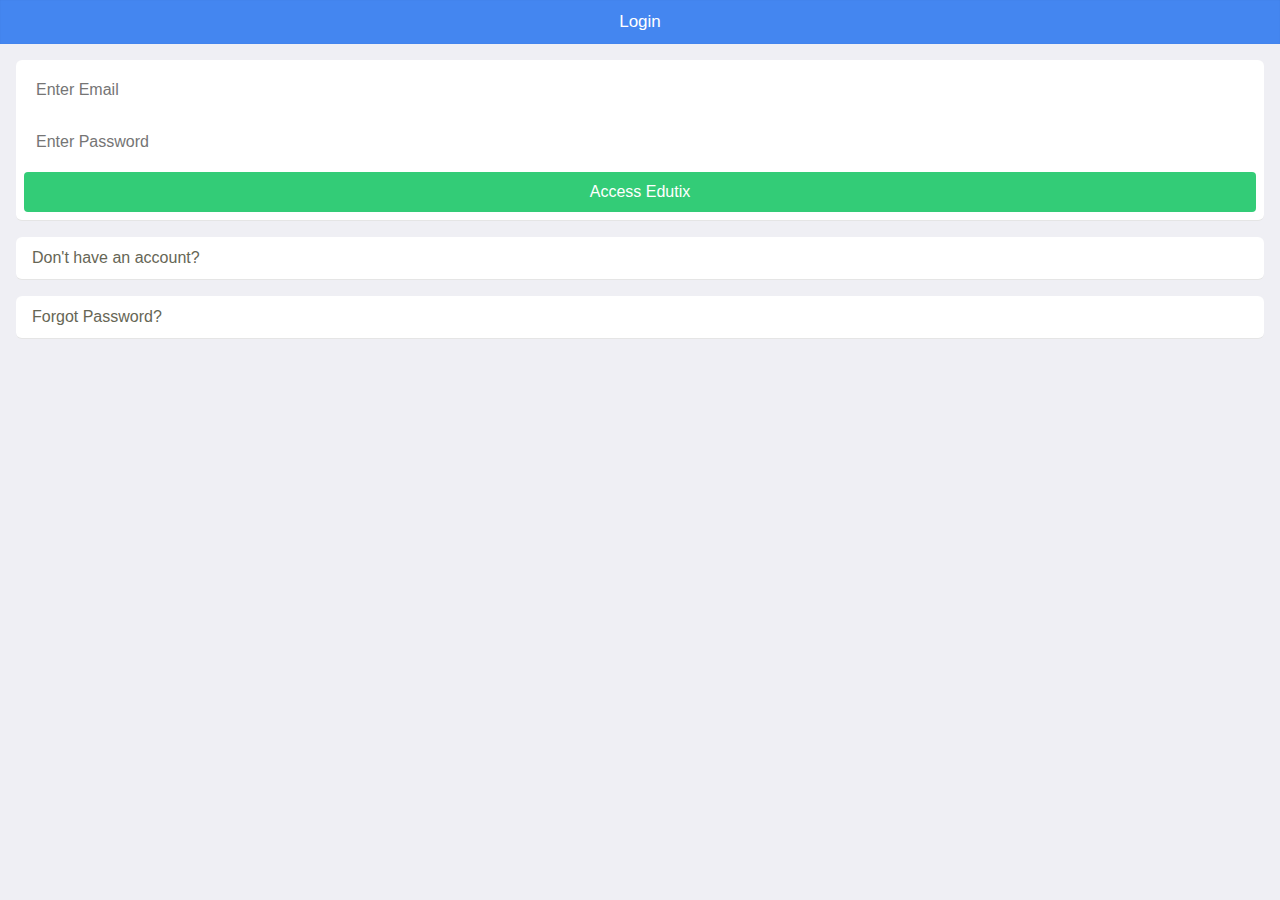
<file: public_html/eton/mobile/index.html>
<!DOCTYPE html>
<html>
    <head>
        <title>Edutix</title>
        <meta name="viewport" content="width=device-width, initial-scale=1.0, maximum-scale=1.0, user-scalable=no, minimal-ui">
        <link rel="stylesheet" href="app.min.css">
        <style>

        /* styytling for the event block items */
        .eventDate {

            color: grey;

        }
        .eventTitle {

        }
        .eventDesc {

        }
        .eventLocation {

        }
        .eventHost {

            color: grey;

        }
        .eventSegment {

        }
        #locationMarker {
            width: 20px;
            height: 20px;
        }
        .dateBanner {
            text-align: center;
            background-color: black;
            color: white !important;
        }
        .refresh {
            background-color: orange;
            color: white;
        }
        #errorFieldCreateEvent {
            background-color: red;
            color: white;
        }
        #errorFieldLogin {
            background-color: red;
            color: white;
        }
        #errorFieldCreateAccount {
            background-color: red;
            color: white;
        }
        #errorFieldResetPassword {
            background-color: red;
            color: white;
        }
        #successBanner {
            background-color: green;
            color: white;
        }
        .orange {
            background-color: orange;
        }
        #forgotPasswordLink {
            float: right;
        }
        #signUpLink {
            float: left;
        }
        #passwordPrompt {
            font-size: 12px;
        }
        .greyText {
            color: grey;
        }
        .goingToEvent {
            background-color: #42e5f4 !important;
            color: white !important;
            text-align: center;
        }
        #homepageBottomBar {
            position: absolute !important;
            bottom: 0 !important;
        }
        #mainPageBody {
        }
        #blankSpace {
            width: 100%;
        }
        .blue {
            background-color: blue;
            color: white !important;
        }
        .red {
            background-color: red;
            color: white !important;
        }
        .green {
            background-color: green;
            color: white !important;
        }
        </style>

        <!-- recaptcha-->
        <script src='https://www.google.com/recaptcha/api.js'></script>

    </head>

    <body>

        <!-- jquery script -->
        <script src="zepto.js"></script>
        <script src="app.min.js"></script>

        <div class="app-page" data-page="mainPage">

            <div class="app-topbar blue">
                <div class="app-title">What's On?</div>

                <!-- a button to logout -->
                <div class="right app-button" id="logoutButton">Log Out</div>

                <!-- a button to create a new event -->
                <div class="left app-button" id="createNewEventButton" style="display:none;">+</div>

            </div>

            <!-- a bottom bar for the event-->
            <div class="app-topbar black" id="homepageBottomBar">
                <!-- a button to view my events-->
                <div class="left app-button" id="viewUserEventsButton" data-target="viewUserEvents">My Saved Events</div>

                <!-- a button to manage the events the user is hosting-->
                <div class="right app-button" id="manageUserEventsButton" style="display:none;">My Hosted Events</div>

            </div>

            <!-- the main page where the events will go -->
            <div class="app-content" id="mainPageBody">

            </div>
        </div>

        <!-- a page where the user can login -->
        <div class="app-page" data-page="home">

            <!-- the top bar of the app -->
            <div class="app-topbar blue">
                <div class="app-title">Login</div>
            </div>

            <!-- the main content of the page -->
            <div class="app-content">

                <!-- an app section that will be populated with text if there is an issue with the input -->
                <p class="app-section" id="errorFieldLogin"></p>

                <!-- an app section for the login form -->
                <div class="app-section">

                    <!-- an input for the user's email -->
                    <input id="emailInput" class="app-input" name="email" type="email" placeholder="Enter Email" />

                    <!-- an input for the password -->
                    <input id="passwordInput" class="app-input" name="password" type="password" placeholder="Enter Password" />

                    <!-- a login button -->
                    <div class="app-button green" id="submitButton">Access Edutix</div>

                </div>

                <!-- a p that will act as a button to creat an account -->
                <p class="app-section" id="createAccount">Don't have an account?</p>

                <!-- a p that will act as a button to reset the user's password -->
                <p class="app-section" id="resetPassword">Forgot Password?</p>

            </div>
        </div>

        <!-- a page to create a new event -->
        <div class="app-page" data-page="createEvent">

            <!-- the topbar of the app -->
            <div class="app-topbar blue">
                <div class="app-title">Host An Event</div>

                <!-- a button to cancel / go back -->
                <div class="app-button" data-back>Cancel</div>

            </div>

            <!-- the main content of the page -->
            <div class="app-content">

                <!-- an app section that will be populated with text if there is an issue with the input -->
                <p class="app-section" id="errorFieldCreateEvent"></p>

                <!-- an app section for the inputs that we need -->
                <div class="app-section">
                    <!-- an input for the name of the event -->
                    <input type="text" class="app-input" id="titleInput" placeholder="What is the name of your event?" />
                </div>

                <!-- an app section for the text area -->
                <div class="app-section">
                    <!-- an input for the description of the event (textarea) -->
                    <textarea class="app-input" id="descInput" placeholder="Write a short description of your event"></textarea>
                </div>

                <!-- an app section for date and time -->
                <div class="app-section">

                    <p class="app-input" style="color:#A9A9A9;">When is your event?</p>
                    <!-- an input for the name of the event -->
                    <input type="datetime-local" class="app-input" id="dateInput" />
                    <!-- a script to autofill the date input -->
                    <script type="text/javascript">

                    // get the current date
                    var currentDate = new Date();
                    currentDate = currentDate.toISOString().split("T")[0];
                    // set the input's deafult date to the current date and the minium date to the current time
                    $("#dateInput").attr("value", currentDate + "T13:00");

                    // set the min value to be today
                    var currentDate = new Date();
                    currentDate = currentDate.toISOString()
                    $("#dateInput").attr("min", currentDate.substring(0,16));
                    </script>

                </div>

                <!-- an app section for the location -->
                <div class="app-section">

                    <!-- the input -->
                    <input class="app-input" type="text" id="locationInput" placeholder="Where is your event located?" />
                </div>

                <!-- an app section for the event host name -->
                <div class="app-section">

                    <!-- the input -->
                    <input class="app-input" type="text" id="hostNameInput" placeholder="What is the name of the organiser of the event?" />
                </div>

                <!-- an app section for the is ticketed question -->
                <div class="app-section" style="display:none;">

                    <!-- a label asking the user the question -->
                    <p class="app-input" style="color:#A9A9A9;">Is the event ticketed? (tap)</p>

                    <!-- a menu where the user can select their choice -->
                    <select name="isTicketed" id="isTicketed" class="app-input">
                        <option>No</option>
                        <option>Yes</option>
                    </select>

                </div>

                <!-- a create event button -->
                <div class="app-button green app-section" id="createEventButton">Create Event!</div>

            </div>
        </div>

        <!-- a page to create an account -->
        <div class="app-page" data-page="createAccount">

            <!-- the topbar of the app -->
            <div class="app-topbar blue">
                <div class="app-title">Create An Account</div>

                <!-- a button to cancel / go back -->
                <div class="app-button" data-back>Back</div>

            </div>

            <!-- the main content of the page -->
            <div class="app-content">

                <!-- an app section that will be populated with text if there is an issue with the input -->
                <p class="app-section" id="errorFieldCreateAccount"></p>

                <!-- an app section that will be populated with text if the user is signed up -->
                <p class="app-section" id="successBanner"></p>

                <!-- a container for first name and last name inputs-->
                <div class="app-section">

                    <!-- the input for the first name -->
                    <input class="app-input" type="text" id="firstnameInput" placeholder="What is your first name?" />
                    <!-- input for the last name -->
                    <input class="app-input" type="text" id="surnameInput" placeholder="What is your surname?" />
                </div>

                <!-- an app section for the eton email -->
                <div class="app-section">

                    <!-- an input for this email -->
                    <input class="app-input" type="email" id="emailInput" placeholder="What is your Eton email address?" />

                </div>

                <!-- an app section for the password input -->
                <div class="app-section">

                    <!-- an input for the password -->
                    <input type="password" class="app-input" placeholder="Enter your desired password" id="password"/>

                    <p class="app-input" id="passwordPrompt">(Your password needs to be at least 6 characters long)</p>

                    <!-- an input for the confirm password -->
                    <input type="password" class="app-input" id="confirmPassword" placeholder="Please confirm your password" />

                    <!-- a sign up button -->
                    <div class="app-button green" id="signUpButton">Sign Up!</div>

                </div>

            </div>

        </div>

        <!-- a page to reset your password -->
        <div class="app-page" data-page="resetPassword">

            <!-- the topbar of the app -->
            <div class="app-topbar blue">
                <div class="app-title">Reset Your Password</div>

                <!-- a button to cancel / go back -->
                <div class="app-button" data-back>Back</div>

            </div>

            <!-- the main content of the page -->
            <div class="app-content">

                <!-- an app section that will be populated with text if there is an issue with the input -->
                <p class="app-section" id="errorFieldResetPassword"></p>

                <!-- an app section that will be populated with text if the user is signed up -->
                <p class="app-section" id="successBanner"></p>

                <!-- a p telling the user what will happen -->
                <p class="app-section">Enter your email below and we will send confirmation instructions to your email</p>

                <!-- an app section for the email and submit button -->
                <div class="app-section">

                    <!-- the input -->
                    <input class="app-input" id="resetEmailInput" type="email" placeholder="Enter email here" />

                    <!-- a submit button -->
                    <div class="app-button green" id="resetSubmit">Submit</div>

                </div>

            </div>
        </div>

        <!-- a page to find out more about an event -->
        <div class="app-page" data-page="eventInfo">

            <!-- the topbar of the app -->
            <div class="app-topbar blue">

                <!-- this topbar will be populated with the name of the event-->
                <div class="app-title" id="eventTitleHolder">My Awesome Event</div>

                <!-- a button to go back -->
                <div class="app-button" id="moreInfoBackButton">Back</div>

            </div>

            <!-- the main content of the page -->
            <div class="app-content">

                <!-- an app section for the event -->
                <div class="app-section" id="eventInfoBanner">
                </div>

            </div>

        </div>

        <!-- a page where the user can view their saved events -->
        <div class="app-page" data-page="viewUserEvents">

            <!-- the topbar of the app-->
            <div class="app-topbar blue">

                <!--a title for page -->
                <div class="app-title">My Saved Events</div>

                <!-- a back button -->
                <div class="app-button" id="userEventsBackButton">Back</div>

            </div>

            <!-- the main content of the app -->
            <div class="app-content" id="viewUserEventsBody">
            </div>

        </div>

        <!-- a page where the user can manage the events that they have hosted-->
        <div class="app-page" data-page="manageUserEvents">

            <!-- the top bar of the app -->
            <div class="app-topbar blue">

                <!-- a title for the page -->
                <div class="app-title">Manage Your Events</div>

                <!-- a back button -->
                <div class="app-button" id="manageEventsBackButton">Back</div>
            </div>

            <!-- the main content of the app -->
            <div class="app-content" id="managerUserEventsMainBody">

            </div>

        </div>

        <!-- a page where the user can view info about their hosted events -->
        <div class="app-page" data-page="editUserEvents">

            <!-- the top bar -->
            <div class="app-topbar blue">

                <!-- this is the app title that will be populated by the title of the event when the user clicks on it -->
                <div class="app-title" id="editUserEventsTopbar"></div>

                <!-- a button to go back -->
                <div class="app-button" id="editUserEventsGoBackButton">Back</div>

            </div>

            <!-- the main content of the page -->
            <div class="app-content" id="editUserEventsMainContent">

                <!-- a banner telling the user what to do -->
                <p class="app-section blue" id="infoBanner">Tap on any of the inputs and press update to change the event info!</p>

                <!-- an app section for the title -->
                <div class="app-section">
                    <!-- an input with the current event title -->
                    <label for="titleInput" class="greyText">Title:</label>
                    <input id="titleInput" class="app-input" type="text" value="Tech Club" />
                </div>

                <!-- an app section for the desc -->
                <div class="app-section">
                    <!-- an input that has the current desc -->
                    <label for="titleInput" class="greyText">Description:</label>
                    <textarea class="app-input" id="descriptionInput">This is the event description</textarea>
                </div>

                <!-- an app section for the event date + time -->
                <div class="app-section">
                    <!-- the input with the date and time -->
                    <label for="titleInput" class="greyText">Event date and time:</label>
                    <input type="datetime-local" class="app-input" id="dateInput" />
                </div>

                <!-- a div that has the location of the event -->
                <div class="app-section">
                    <!-- the event input -->
                    <label for="titleInput" class="greyText">Location:</label>
                    <input class="app-input" type="text" id="locationInput" value="CIRL - Creative space" />
                </div>

                <!-- an app section for the host name -->
                <div class="app-section">
                    <!-- an input that has the current host name -->
                    <label for="titleInput" class="greyText">Host Name:</label>
                    <input class="app-input" type="text" id="hostNameInput" value="Edouard Long" />
                </div>

                <!-- an app section for the is tickted option -->
                <div class="app-section" style="display:none;">
                    <!-- a select for the option -->
                    <label for="titleInput" class="greyText">Ticketed:</label>
                    <select name="isTicketed" id="isTicketed" class="app-input">
                        <option id="noOption" selected="">No</option>
                        <option id="yesOption" selected="">Yes</option>
                    </select>
                </div>

                <!-- an app section where the user can decide if they want to notify everyone going to the event that the event has now been cancelled -->
                <div class="app-section">
                    <!-- a checkbox to decide -->
                    <label for="notifyUsers"><input type="checkbox" id="notifyUsers" checked="checked"> Notify users of the changes you have made to this event?</label><br>

                </div>

                <!-- a button that the user can press to send the info -->
                <div class="app-button green app-section" id="updateButton">Update Event Info</div>

            </div>

        </div>

        <!-- a page where the user can view analytics about their app -->
        <div class="app-page" data-page="eventAnalyticsPage">

            <!-- the app topbar -->
            <div class="app-topbar blue">

                <!-- the titile for the page -->
                <div class="app-title" id="analyticsTitle"></div>

                <!-- a button to go back -->
                <div class="app-button" id="editUserEventsGoBackButton">Back</div>

            </div>

            <!-- the main content of the page -->
            <div class="app-content">
            </div>

        </div>

    <script>

    App.controller('mainPage', function (page) {

        // authenticate the user
        $(page).on("appReady", function() {
            $.ajax({

                type: "POST",
                url: "scripts/authenticate.php",
                data: "",
                success: function(html) {

                    // check if the user isn't authenticated
                    if (html != "true") {

                        // redirect the user
                        App.load("home");

                    }
                }

            });
        });
        // function that is executed when the logout button is pressed
        $(page).find("#logoutButton").clickable().on('click', function() {
            // run an ajax script that will log the user out
            $.ajax({

                type: "POST",
                url: "scripts/logout.php",
                data: "",
                success: function(html) {

                    // check if the user was logged out
                    if (html == "success") {

                        // redirect the user
                        App.load("home");

                    }
                }

            })

        });

        $(page).on("appReady", function () {

            // an ajax call to load up all of the events
            $.ajax({
                type: "POST",
                url: "scripts/fetchEvents.php",
                data: "startOffset=0",
                beforeSend: function () {

                    // add in a small loading banner
                    $(page).find("#mainPageBody").html("<p class='app-section'>Loading events...</p>")
                },
                success: function(html) {

                    // hide the loading banner
                    $(page).find("#mainPageBody").html("");

                    // if there are no events to show display this to the user
                    if (html == "none") {
                        $(page).find("#mainPageBody").html("<p class='app-section'>Sorry, there aren't any events to show!</p>");
                    }
                    else if (html == "error" || html == "")  {
                        // if there was an error tell the user this
                        $(page).find("#mainPageBody").html("<p class='app-section'>Sorry, were having some trouble fetching the events. Please try again later.</p>");
                    }
                    else {
                        // turn the output into a javascript array
                        var events = JSON.parse(html);

                        // initialise the datebanner to be yesterday
                        var oldDate = new Date();
                        oldDate.setDate(oldDate.getDate()-1);

                        // loop through each value in this array
                        for (var event = 0; event < events.length; event++) {

                            var date = events[event][3].slice(0,10);
                            date = new Date(date);

                            // check if this date is greater than the current day we are on
                            if (date > oldDate) {
                                // generate a new banner for this day
                                var dateToUse = date.toDateString().slice(0,-5);
                                $(page).find("#mainPageBody").append("<p class='app-section dateBanner orange'>"+dateToUse+"</p>");

                                // set this as the old date
                                oldDate = date;
                            }

                            // formate the date we will use
                            var dateToUse = date.toDateString().slice(0,-5);

                            // format the time we will use
                            var timeToUse = new Date(events[event][3]);
                            timeToUse = timeToUse.toTimeString().slice(0,5);

                            // check if the user has flagged this event
                            if (events[event][7] == "true") {

                                // change the source to bookmarked
                                var source = "bookmarked.png";
                            }
                            else {
                                var source = "notBookmarked.png"
                            }

                            // check if the user is going to this event
                            if (events[event][6] == "true") {

                                // prepare the div that says I will attend
                                var divToInsert = $('<div class="app-section eventBlock" data-id='+events[event][0]+'><h4 class="eventDate eventSegment">'+dateToUse+' - '+timeToUse+'<img data-id='+events[event][0]+' id="bookmarkImage" src="'+source+'" style="float:right;width:50px;height:50px;"/></h4><h2 class="eventTitle eventSegment" style="text-align:left;">'+events[event][1]+'</h2><h4 class="eventHost eventSegment">By '+events[event][5]+'</h4><h3 class="eventDesc eventSegment" style="display:none;">'+events[event][2]+'</h3><h3 class="eventLocation eventSegment"><img src="marker.png" id="locationMarker"/>'+events[event][4]+'</h3><div class="app-button goingToEvent" id="attendEventButton" data-id="'+events[event][0]+'">You&#39;re going to this event!</p></div>');

                            }
                            else {

                                // prepare the div we will insert
                                var divToInsert = $('<div class="app-section eventBlock" data-id='+events[event][0]+'><h4 class="eventDate eventSegment">'+dateToUse+' - '+timeToUse+'<img data-id='+events[event][0]+' id="bookmarkImage" src="'+source+'" style="float:right;width:50px;height:50px;"/></h4><h2 class="eventTitle eventSegment" style="text-align:left;">'+events[event][1]+'</h2><h4 class="eventHost eventSegment">By '+events[event][5]+'</h4><h3 class="eventDesc eventSegment" style="display:none;">'+events[event][2]+'</h3><h3 class="eventLocation eventSegment"><img src="marker.png" id="locationMarker"/>'+events[event][4]+'</h3><div class="app-button green" id="attendEventButton" data-id="'+events[event][0]+'">I will attend!</div></div>');
                            }

                            // insert a div into the page for this event
                            $(page).find("#mainPageBody").append(divToInsert);

                        }

                        // at the end add a div of blank space
                        $(page).find("#mainPageBody").append('<div id="blankSpace"></div>');

                        // set the height of this to be the height of the bottom banner
                        $(page).find("#blankSpace").css("height", $(page).find("#homepageBottomBar").css("height"));

                        // function that executes when the bookmark is pressed
                        $(page).find("#bookmarkImage").clickable().on("click", function() {

                            // check if the event is already bookmarked
                            if ($(this).attr("src") == "bookmarked.png") {

                                // unflag the event via ajax

                                // save the button so that we can use it later
                                var bookmarkButton = $(this);

                                // make an ajax call to the flag event script
                                $.ajax({

                                    type: "POST",
                                    url: "scripts/removeFlag.php",
                                    data: "id="+bookmarkButton.data("id"),
                                    success: function(html) {

                                        // check if the update was successful
                                        if (html == "success") {

                                            // unflag the event
                                            bookmarkButton.attr("src", "notBookmarked.png");

                                        }
                                    }
                                });
                            }
                            else {

                                // bookmark this event for the user

                                // save the button so that we can use it later
                                var bookmarkButton = $(this);

                                // make an ajax call to the flag event script
                                // prepare an ajax query that will attempt to update this in the database
                                $.ajax({

                                    type: "POST",
                                    url: "scripts/flagEvent.php",
                                    data: "id="+bookmarkButton.data("id"),
                                    success: function(html) {

                                        // check if the update was successful
                                        if (html == "success") {

                                            // mark the event as flageed
                                            bookmarkButton.attr("src", "bookmarked.png");

                                        }
                                    }
                                });
                            }
                        });

                        // code that executes when the event blocks are clicked on
                        $(page).find(".eventBlock").clickable().on('click', function() {

                            // load the event details page and pass all of the info about the event to it
                            App.load("eventInfo", { data: [$(this).data("id"), $(this).find(".eventDate").html(), $(this).find(".eventTitle").html(),$(this).find(".eventHost").html(),$(this).find(".eventDesc").html(),$(this).find(".eventLocation").html(), $(this).find("#attendEventButton").html(), $(this).find("#attendEventButton").data("id")]});

                        });

                        // code that is executed when the I will attend button is pressed
                        $(page).find("#attendEventButton").clickable().on("click", function() {

                            // check if the user is already going to the event
                            if ($(this).html() != "I will attend!") {

                                // store a refernce to the button
                                var buttonPressed = $(this);

                                // attempt to update the databases via an ajax request
                                // prepare an ajax query that will attempt to update this in the database
                                $.ajax({

                                    type: "POST",
                                    url: "scripts/removeAttendEvent.php",
                                    data: "id="+buttonPressed.data("id"),
                                    // function that will execute before the data is sent
                                    beforeSend: function () {
                                        // change the button to loading
                                        buttonPressed.html("Loading...");
                                    },
                                    success: function(html) {

                                        // check if the update was successful
                                        if (html == "success") {

                                            // modify the attend event button
                                            $(page).find("#attendEventButton[data-id='"+buttonPressed.data('id')+"']").removeClass("goingToEvent");
                                            $(page).find("#attendEventButton[data-id='"+buttonPressed.data('id')+"']").addClass("green");
                                            $(page).find("#attendEventButton[data-id='"+buttonPressed.data('id')+"']").html("I will attend!");

                                        }
                                        else {
                                            // change the button back
                                            buttonPressed.html("You're going to this event!");
                                        }

                                    }
                                });

                            }
                            else {
                                // store a reference to the button
                                var button = $(this);

                                // prepare an ajax query that will attempt to update this in the database
                                $.ajax({

                                    type: "POST",
                                    url: "scripts/attendEvent.php",
                                    data: "id="+button.data("id"),
                                    // function that will execute before the data is sent
                                    beforeSend: function () {
                                        // change the button to loading
                                        button.html("Loading...");
                                    },
                                    success: function(html) {

                                        // check if the update was successful
                                        if (html == "success") {

                                            // modify the attend event button
                                            $(page).find("#attendEventButton[data-id='"+button.data('id')+"']").removeClass("green");
                                            $(page).find("#attendEventButton[data-id='"+button.data('id')+"']").addClass("goingToEvent");
                                            $(page).find("#attendEventButton[data-id='"+button.data('id')+"']").html("You're going to this event!");

                                        }
                                        else {

                                            // change the button back
                                            button.html("I will attend!");
                                        }

                                    }
                                });
                            }
                        });

                    }

                }

            })

            // check if the user can create events by making an ajax call to the script
            // prepare an ajax query that will attempt to update this in the database
            $.ajax({

                type: "POST",
                url: "scripts/checkUserPermission.php",
                success: function(html) {
                    if (html == "true") {

                        // function that is executed when the manageusereventsbutton is pressed
                        $(page).find("#manageUserEventsButton").clickable().on("click", function() {
                            // load the manage user events page
                            App.load("manageUserEvents", {data: ["noBanner"]})
                        })

                        // function that is executed when the createNewEventButton is pressed
                        $(page).find("#createNewEventButton").clickable().on("click", function() {

                            // load the create event
                            App.load("createEvent");
                        })

                        // show the event buttons
                        $(page).find("#createNewEventButton").show();
                        $(page).find("#manageUserEventsButton").show();

                    }

                }
            });

        })

    });

    App.controller("home", function (page) {

        // initially hide the errors box
        $(page).find("#errorFieldLogin").hide();

        // make the login button clickable (function that executes when the button is pressed)
        $(page).find("#submitButton").clickable().on('click', function() {

            // check if any of the fields are empty
            if ($(page).find("#passwordInput").val() == "" || $(page).find("#emailInput").val() == "") {

                // if they are add this to the error div
                $(page).find("#errorFieldLogin").html("Oops! - One or more of the fields are empty");

                // show the field
                $(page).find("#errorFieldLogin").show();

            }
            else {

                // check if the email is valid
                var pattern = new RegExp(/^([a-z\d!#$%&'*+\-\/=?^_`{|}~\u00A0-\uD7FF\uF900-\uFDCF\uFDF0-\uFFEF]+(\.[a-z\d!#$%&'*+\-\/=?^_`{|}~\u00A0-\uD7FF\uF900-\uFDCF\uFDF0-\uFFEF]+)*|"((([ \t]*\r\n)?[ \t]+)?([\x01-\x08\x0b\x0c\x0e-\x1f\x7f\x21\x23-\x5b\x5d-\x7e\u00A0-\uD7FF\uF900-\uFDCF\uFDF0-\uFFEF]|\\[\x01-\x09\x0b\x0c\x0d-\x7f\u00A0-\uD7FF\uF900-\uFDCF\uFDF0-\uFFEF]))*(([ \t]*\r\n)?[ \t]+)?")@(([a-z\d\u00A0-\uD7FF\uF900-\uFDCF\uFDF0-\uFFEF]|[a-z\d\u00A0-\uD7FF\uF900-\uFDCF\uFDF0-\uFFEF][a-z\d\-._~\u00A0-\uD7FF\uF900-\uFDCF\uFDF0-\uFFEF]*[a-z\d\u00A0-\uD7FF\uF900-\uFDCF\uFDF0-\uFFEF])\.)+([a-z\u00A0-\uD7FF\uF900-\uFDCF\uFDF0-\uFFEF]|[a-z\u00A0-\uD7FF\uF900-\uFDCF\uFDF0-\uFFEF][a-z\d\-._~\u00A0-\uD7FF\uF900-\uFDCF\uFDF0-\uFFEF]*[a-z\u00A0-\uD7FF\uF900-\uFDCF\uFDF0-\uFFEF])\.?$/i);
                if (!pattern.test($(page).find("#emailInput").val())) {

                    // if they are add this to the error div
                    $(page).find("#errorFieldLogin").html("Oops! - Invalid Email");

                    // show the field
                    $(page).find("#errorFieldLogin").show();

                }
                else {
                    // try to login the user with via ajax request
                    $.ajax({

                        type: "POST",
                        url: "scripts/login.php",
                        data: "username="+$(page).find("#emailInput").val()+"&password="+$(page).find("#passwordInput").val(),
                        // function that will execute before the data is sent
                        beforeSend: function () {
                            // change the button to loading
                            $(page).find("#submitButton").html("Loading...");
                        },
                        success: function(html) {

                            // check if the login was a success
                            if (html == "success") {

                                // go to the homepage
                                App.load('mainPage');

                            }
                            else {

                                // else spit an error message
                                $(page).find("#errorFieldLogin").html("Oops! - There was an error, please try again later.");

                                // show the field
                                $(page).find("#errorFieldLogin").show();

                                // change the button again
                                $(page).find("#submitButton").html("Access Edutix");

                            }
                        }

                    });

                }
                return false;
            }
        });

        // function that executes when don't have an account is pressed
        $(page).find("#createAccount").clickable().on("click", function() {

            // redirect to the create account page
            App.load("createAccount");

        });

        // function that executes when forgot pssword is pressed
        $(page).find("#resetPassword").clickable().on("click", function() {

            // redirect to the create account page
            App.load("resetPassword");

        });
    });

    // an app controller for the host an event page
    App.controller("createEvent", function (page) {

        // initially hide the errors box
        $(page).find("#errorFieldCreateEvent").hide();

        // authenticate the user
        $(page).on("appReady", function() {
            $.ajax({

                type: "POST",
                url: "scripts/authenticate.php",
                data: "",
                success: function(html) {

                    // check if the user isn't authenticated
                    if (html != "true") {

                        // redirect the user
                        App.load("home");

                    }
                }

            });
        });

        // function that will execute when the create event button is pressed
        $(page).find("#createEventButton").clickable().on('click', function() {

            // store the dates
            var today = new Date();
            var dateInput = new Date($("#dateInput").val());

            // first, check if any of the fields are empty
            if ($(page).find("#titleInput").val() == "" || $(page).find("#descInput").val() == "" || $(page).find("#locationInput").val() == "" || $(page).find("#hostNameInput").val() == "") {

                // if they are add this to the error div
                $(page).find("#errorFieldCreateEvent").html("Oops! - One or more of the fields are empty");

                // show the field
                $(page).find("#errorFieldCreateEvent").show();
            }
            // check if the date is valid
            else if (dateInput < today) {
                // if they are add this to the error div
                $(page).find("#errorFieldCreateEvent").html("Oops! - This date isn't valid");

                // show the field
                $(page).find("#errorFieldCreateEvent").show();
            }
            else {

                // create the event via an ajax script
                $.ajax({

                    type: "POST",
                    url: "scripts/createEvent.php",
                    data: "titleInput="+$(page).find("#titleInput").val()+"&descInput="+$(page).find("#descInput").val()+"&dateInput="+$(page).find("#dateInput").val()+"&hostName="+$(page).find("#hostNameInput").val()+"&locationInput="+$(page).find("#locationInput").val()+"&isTicketed="+$(page).find("#isTicketed").val(),
                    // function that will execute before the data is sent
                    beforeSend: function () {
                        // change the button to loading
                        $(page).find("#createEventButton").html("Loading...");
                    },
                    success: function(html) {

                        // check if the event was created
                        if (html == "success") {

                            // redirect the user to the events page
                            App.load("mainPage");

                        }
                        else {

                            // add the error to the error field
                            $(page).find("#errorFieldCreateEvent").html("Oops! - There was an error, please try again later!");

                            // show the field
                            $(page).find("#errorFieldCreateEvent").show();

                            // change the text of the button
                            $(page).find("#createEventButton").html("Create Event!");

                        }
                    }

                });
            }
        });
    });

    // the app controller for the create account page
    App.controller("createAccount", function (page) {

        // initially hide the error field
        $(page).find("#errorFieldCreateAccount").hide();

        // hide the success banner
        $(page).find("#successBanner").hide();

        // function that executes when the sign up button is pressed
        $(page).find("#signUpButton").clickable().on("click", function() {

            // check if any of the fields are empty
            if ($(page).find("#firstnameInput").val() == "" || $(page).find("#surnameInput").val() == "" || $(page).find("#emailInput").val() == "" || $(page).find("#password").val() == "" || $(page).find("#confirmPassword").val() == "") {

                // write this to the error div
                $(page).find("#errorFieldCreateAccount").html("Oops! - One or more of the fields are empty");

                // make the div visible
                $(page).find("#errorFieldCreateAccount").show();

            }
            else {

                // check if the passwords match
                if ($(page).find("#password").val() != $(page).find("#confirmPassword").val()) {

                    // write this to the error div
                    $(page).find("#errorFieldCreateAccount").html("Oops! - The passwords don't match");

                    // make the div visible
                    $(page).find("#errorFieldCreateAccount").show();
                }
                else {

                    // initialise a regex that will text emails
                    var regex = /^([a-zA-Z0-9_.+-])+\@(([a-zA-Z0-9-])+\.)+([a-zA-Z0-9]{2,4})+$/;

                    // check if the email is valid and if it is an etoncollege email
                    if (!regex.test($(page).find("#emailInput").val()) || $(page).find("#emailInput").val().toLowerCase().indexOf("@etoncollege.org.uk") < 0) {

                        // write this to the error div
                        $(page).find("#errorFieldCreateAccount").html("Oops! - The email is invalid (make sure it's an Eton email address)");

                        // make the div visible
                        $(page).find("#errorFieldCreateAccount").show();
                    }
                    else {

                        // check if the password is long enough
                        if ($(page).find("#password").val().length < 6) {

                            // write this to the error div
                            $(page).find("#errorFieldCreateAccount").html("Oops! - Your password isn't long enough");

                            // make the div visible
                            $(page).find("#errorFieldCreateAccount").show();
                        }
                        else {

                            // attempt to sign up the user with an AJAX call
                            $.ajax({

                                type: "POST",
                                url: "scripts/signUpUser.php",
                                data: "emailInput="+$(page).find("#emailInput").val()+"&firstName="+$(page).find("#firstnameInput").val()+"&lastName="+$(page).find("#surnameInput").val()+"&passwordInput="+$(page).find("#password").val(),
                                // function that will execute before the data is sent
                                beforeSend: function () {

                                    // change the button to loading
                                    $(page).find("#signUpButton").html("Loading...");

                                    // hide the error div if it is still there
                                    $(page).find("#errorFieldCreateAccount").hide();
                                },
                                success: function(html) {

                                    // sign up was a sucess
                                    if (html == "success") {

                                        // tell the user they have been signed up and that an email was sent to their email
                                        $(page).find("#successBanner").html("Success! - You're all signed up. Please check your emails to confirm ownership of your account");

                                        $(page).find("#successBanner").show();

                                        // make the button not clickable
                                        $(page).find("#signUpButton").hide();

                                    }
                                    // check if the email was already taken
                                    else if (html == "emailtaken") {

                                        // else spit an error message
                                        $(page).find("#errorFieldCreateAccount").html("Oops! - This email already is already registered to an account");

                                        // show the error field
                                        $(page).find("#errorFieldCreateAccount").show();

                                        // change the button again
                                        $(page).find("#signUpButton").html("Sign Up!");

                                    }
                                    else {
                                        // else spit an error message
                                        $(page).find("#errorFieldCreateAccount").html("Oops! - There was an error, please try again later!");

                                        // show the field
                                        $(page).find("#errorFieldCreateAccount").show();

                                        // change the button again
                                        $(page).find("#signUpButton").html("Sign Up!");

                                    }
                                }

                            });

                        }

                    }

                }

            }

        });

    });

    // an app controler for the reset password link
    App.controller("resetPassword", function (page) {

        // hide the error and success banners
        $(page).find("#errorFieldResetPassword").hide();
        $(page).find("#successBanner").hide();

        // function that executes when the button is pressed
        $(page).find("#resetSubmit").clickable().on("click", function () {

            // check that an email has been filled in
            if ($(page).find("#resetEmailInput").val() == "") {

                // else spit an error message
                $(page).find("#errorFieldResetPassword").html("Oops! - Please enter an email");

                // show the error field
                $(page).find("#errorFieldResetPassword").show();
            }
            else {
                // make an ajax call to try to reset the user's password
                $.ajax({

                    type: "POST",
                    url: "scripts/resetPassword.php",
                    data: "emailInput="+$(page).find("#resetEmailInput").val(),
                    beforeSend: function () {

                        // change the button to loading
                        $(page).find("#resetSubmit").html("Loading...");

                        // hide the error div if it is still there
                        $(page).find("#errorFieldResetPassword").hide();
                    },
                    success: function(html) {

                        // sign up was a sucess
                        if (html == "success") {

                            // tell the user they have been signed up and that an email was sent to their email
                            $(page).find("#successBanner").html("Success! - An email has been sent with instructions on how to reset your email");

                            $(page).find("#successBanner").show();

                            // make the button not clickable
                            $(page).find("#resetSubmit").hide();

                        }
                        // check if the email was already taken
                        else if (html == "notvalid") {

                            // else spit an error message
                            $(page).find("#errorFieldResetPassword").html("Oops! - This email isn't registered");

                            // show the error field
                            $(page).find("#errorFieldResetPassword").show();

                            // change the button again
                            $(page).find("#resetSubmit").html("Sign Up!");

                        }
                        else if (html == "alreadyrequested") {

                            // else spit an error message
                            $(page).find("#errorFieldResetPassword").html("Oops! - This email has already had a password reset requested");

                            // show the error field
                            $(page).find("#errorFieldResetPassword").show();

                            // change the button again
                            $(page).find("#resetSubmit").html("Sign Up!");
                        }
                        else {
                            // else spit an error message
                            $(page).find("#errorFieldResetPassword").html("Oops! - There was an error, please try again later!");

                            // show the field
                            $(page).find("#errorFieldResetPassword").show();

                            // change the button again
                            $(page).find("#resetSubmit").html("Sign Up!");

                        }
                    }

                });
            }
        });

    });

    // the page controller for the eventInfo page
    App.controller("eventInfo", function (page, data) {

        // authenticate the user
        $(page).on("appReady", function() {
            $.ajax({

                type: "POST",
                url: "scripts/authenticate.php",
                data: "",
                success: function(html) {

                    // check if the user isn't authenticated
                    if (html != "true") {

                        // redirect the user
                        App.load("home");

                    }
                }

            });
        });

        // function that is called when the back button is pressed
        $(page).find("#moreInfoBackButton").clickable().on('click', function() {

            // redirect the user back home
            App.load("mainPage");

        });

        // prepare a the content that we will insert into the main page
        var content = "<h4 class='eventDate eventSegment'>"+data.data[1]+"</h4><br /><h4 class='eventHost eventSegment'>"+data.data[3]+"</h4><br /><br /><h3 class='eventDesc eventSegment'>"+data.data[4]+"</h3><br /><br /><h3 class='eventLocation eventSegment'>"+data.data[5]+"</h3><div class='app-button' id='attendEventButton' data-id='"+data.data[7]+"'>"+data.data[6]+"</div></div>";

        // insert this into the app section
        $(page).find("#eventInfoBanner").html(content);

        // add the correct class to the attend event button
        if ($(page).find("#attendEventButton").html() == "I will attend!") {

            // make the button green
            $(page).find("#attendEventButton").addClass("green");

        }
        else {
            // make the button blue
            $(page).find("#attendEventButton").addClass("goingToEvent");
        }

        // change the title of the page to the title of the event
        $(page).find("#eventTitleHolder").html(data.data[2]);

        // function that executes when the bookmark is pressed
        $(page).find("#bookmarkImage").clickable().on("click", function() {

            // check if the event is already bookmarked
            if ($(this).attr("src") == "bookmarked.png") {

                // unflag the event via ajax

                // save the button so that we can use it later
                var bookmarkButton = $(this);

                // make an ajax call to the flag event script
                $.ajax({

                    type: "POST",
                    url: "scripts/removeFlag.php",
                    data: "id="+bookmarkButton.data("id"),
                    success: function(html) {

                        // check if the update was successful
                        if (html == "success") {

                            // unflag the event
                            bookmarkButton.attr("src", "notBookmarked.png");

                        }
                    }
                });
            }
            else {

                // bookmark this event for the user

                // save the button so that we can use it later
                var bookmarkButton = $(this);

                // make an ajax call to the flag event script
                // prepare an ajax query that will attempt to update this in the database
                $.ajax({

                    type: "POST",
                    url: "scripts/flagEvent.php",
                    data: "id="+bookmarkButton.data("id"),
                    success: function(html) {

                        // check if the update was successful
                        if (html == "success") {

                            // mark the event as flageed
                            bookmarkButton.attr("src", "bookmarked.png");

                        }
                    }
                });
            }
        });

        // code that is executed when the I will attend button is pressed
        $(page).find("#attendEventButton").clickable().on("click", function() {

            // check if the user is already going to the event
            if ($(this).html() != "I will attend!") {
                // store a refernce to the button
                var buttonPressed = $(this);

                // attempt to update the databases via an ajax request
                // prepare an ajax query that will attempt to update this in the database
                $.ajax({

                    type: "POST",
                    url: "scripts/removeAttendEvent.php",
                    data: "id="+buttonPressed.data("id"),
                    // function that will execute before the data is sent
                    beforeSend: function () {
                        // change the button to loading
                        buttonPressed.html("Loading...");
                    },
                    success: function(html) {

                        // check if the update was successful
                        if (html == "success") {

                            // modify the attend event button
                            $(page).find("#attendEventButton[data-id='"+buttonPressed.data('id')+"']").removeClass("goingToEvent");
                            $(page).find("#attendEventButton[data-id='"+buttonPressed.data('id')+"']").addClass("green");
                            $(page).find("#attendEventButton[data-id='"+buttonPressed.data('id')+"']").html("I will attend!");

                        }
                        else {
                            // change the button back
                            buttonPressed.html("You're going to this event!");
                        }

                    }
                });

            }
            else {

                // store a reference to the button
                var button = $(this);

                // prepare an ajax query that will attempt to update this in the database
                $.ajax({

                    type: "POST",
                    url: "scripts/attendEvent.php",
                    data: "id="+button.data("id"),
                    // function that will execute before the data is sent
                    beforeSend: function () {
                        // change the button to loading
                        button.html("Loading...");
                    },
                    success: function(html) {

                        // check if the update was successful
                        if (html == "success") {

                            // modify the attend event button
                            $(page).find("#attendEventButton[data-id='"+button.data('id')+"']").removeClass("green");
                            $(page).find("#attendEventButton[data-id='"+button.data('id')+"']").addClass("goingToEvent");
                            $(page).find("#attendEventButton[data-id='"+button.data('id')+"']").html("You're going to this event!");

                        }
                        else {

                            // change the button back
                            button.html("I will attend!");
                        }

                    }
                });
            }
        });

    });

    // the page controller for the user's event list
    App.controller("viewUserEvents", function(page) {

        // authenticate the user
        $(page).on("appReady", function() {
            $.ajax({

                type: "POST",
                url: "scripts/authenticate.php",
                data: "",
                success: function(html) {

                    // check if the user isn't authenticated
                    if (html != "true") {

                        // redirect the user
                        App.load("home");

                    }
                }

            });
        });

        // script that is executed when the back button is pressed
        $(page).find("#userEventsBackButton").clickable().on("click", function() {
            // load the home page
            App.load("mainPage");
        });

        $(page).on("appReady", function () {

            // an ajax call to load up all of the events
            $.ajax({
                type: "POST",
                url: "scripts/fetchSavedEvents.php",
                beforeSend: function () {

                    // add in a small loading banner
                    $(page).find("#viewUserEventsBody").html("<p class='app-section'>Loading events...</p>")
                },
                success: function(html) {

                    // remove the loading banner
                    $(page).find("#viewUserEventsBody").html("")

                    // split the flaged events and events they are attending
                    var resultData = html.split("`@marker@`");

                    // first check if there are any bookmarked events
                    if (resultData[0] == "empty") {

                        $(page).find("#viewUserEventsBody").html("<p class='app-section'>You have no bookmarked events!</p>")
                    }
                    else {

                        // turn the events into a proper javascript array
                        var flagedEvents = JSON.parse(resultData[0])

                        // add a banner that tells the user that this is there flaged events
                        $(page).find("#viewUserEventsBody").append("<p class='app-section orange' style='text-align:center;color:white;'>Your Bookmarked Events:</p>")

                        //loop through each event in the array
                        for (var event = 0; event < flagedEvents.length; event++) {

                            // fomrate the date that we will use
                            var date = flagedEvents[event][3].slice(0,10);
                            date = new Date(date);
                            var dateToUse = date.toDateString().slice(0,-5);

                            // formate the time that we will use
                            var timeToUse = new Date(flagedEvents[event][3]);
                            timeToUse = timeToUse.toTimeString().slice(0,5);

                            // check if the user has flagged this event
                            if (flagedEvents[event][7] == "true") {

                                // change the source to bookmarked
                                var source = "bookmarked.png";
                            }
                            else {
                                var source = "notBookmarked.png"
                            }

                            // check if the user is going to this event
                            if (flagedEvents[event][6] == "true") {

                                // prepare the div that says I will attend
                                var divToInsert = $('<div class="app-section eventBlock" data-id='+flagedEvents[event][0]+'><h4 class="eventDate eventSegment">'+dateToUse+' - '+timeToUse+'<img data-id='+flagedEvents[event][0]+' id="bookmarkImage" src="'+source+'" style="float:right;width:50px;height:50px;"/></h4><h2 class="eventTitle eventSegment" style="text-align:left;">'+flagedEvents[event][1]+'</h2><h4 class="eventHost eventSegment">By '+flagedEvents[event][5]+'</h4><h3 class="eventDesc eventSegment" style="display:none;">'+flagedEvents[event][2]+'</h3><h3 class="eventLocation eventSegment"><img src="marker.png" id="locationMarker"/>'+flagedEvents[event][4]+'</h3><div class="app-button goingToEvent" id="attendEventButton" data-id="'+flagedEvents[event][0]+'">You&#39;re going to this event!</p></div>');

                            }
                            else {

                                // prepare the div we will insert
                                var divToInsert = $('<div class="app-section eventBlock" data-id='+flagedEvents[event][0]+'><h4 class="eventDate eventSegment">'+dateToUse+' - '+timeToUse+'<img data-id='+flagedEvents[event][0]+' id="bookmarkImage" src="'+source+'" style="float:right;width:50px;height:50px;"/></h4><h2 class="eventTitle eventSegment" style="text-align:left;">'+flagedEvents[event][1]+'</h2><h4 class="eventHost eventSegment">By '+flagedEvents[event][5]+'</h4><h3 class="eventDesc eventSegment" style="display:none;">'+flagedEvents[event][2]+'</h3><h3 class="eventLocation eventSegment"><img src="marker.png" id="locationMarker"/>'+flagedEvents[event][4]+'</h3><div class="app-button green" id="attendEventButton" data-id="'+flagedEvents[event][0]+'">I will attend!</div></div>');
                            }

                            // insert a div into the page for this event
                            $(page).find("#viewUserEventsBody").append(divToInsert);
                        }
                    }

                    // check if the user is going to any events
                    if (resultData[1] != "empty") {

                        // turn the events into a javascipt array
                        var userEvents = JSON.parse(resultData[1]);

                        // add a banner to the page telling the user that these are the events that they are going to
                        $(page).find("#viewUserEventsBody").append("<p class='app-section orange' style='text-align:center;color:white;'>Events that you are going to:</p>")

                        // loop through each event in the array
                        for (var event = 0; event < userEvents.length; event++) {

                            // format the date
                            var date = userEvents[event][3].slice(0,10);
                            date = new Date(date);
                            var dateToUse = date.toDateString().slice(0,5);

                            // format the time that we will use
                            var timeToUse = new Date(userEvents[event][3]);
                            timeToUse = timeToUse.toTimeString().slice(0,5);

                            // check if the user has flagged this event
                            if (userEvents[event][7] == "true") {

                                // change the source to bookmarked
                                var source = "bookmarked.png";
                            }
                            else {
                                var source = "notBookmarked.png"
                            }

                            // check if the user is going to this event
                            if (userEvents[event][6] == "true") {

                                // prepare the div that says I will attend
                                var divToInsert = $('<div class="app-section eventBlock" data-id='+userEvents[event][0]+'><h4 class="eventDate eventSegment">'+dateToUse+' - '+timeToUse+'<img data-id='+userEvents[event][0]+' id="bookmarkImage" src="'+source+'" style="float:right;width:50px;height:50px;"/></h4><h2 class="eventTitle eventSegment" style="text-align:left;">'+userEvents[event][1]+'</h2><h4 class="eventHost eventSegment">By '+userEvents[event][5]+'</h4><h3 class="eventDesc eventSegment" style="display:none;">'+userEvents[event][2]+'</h3><h3 class="eventLocation eventSegment"><img src="marker.png" id="locationMarker"/>'+userEvents[event][4]+'</h3><div class="app-button goingToEvent" id="attendEventButton" data-id="'+userEvents[event][0]+'">You&#39;re going to this event!</p></div>');

                            }
                            else {

                                // prepare the div we will insert
                                var divToInsert = $('<div class="app-section eventBlock" data-id='+userEvents[event][0]+'><h4 class="eventDate eventSegment">'+dateToUse+' - '+timeToUse+'<img data-id='+userEvents[event][0]+' id="bookmarkImage" src="'+source+'" style="float:right;width:50px;height:50px;"/></h4><h2 class="eventTitle eventSegment" style="text-align:left;">'+userEvents[event][1]+'</h2><h4 class="eventHost eventSegment">By '+userEvents[event][5]+'</h4><h3 class="eventDesc eventSegment" style="display:none;">'+userEvents[event][2]+'</h3><h3 class="eventLocation eventSegment"><img src="marker.png" id="locationMarker"/>'+userEvents[event][4]+'</h3><div class="app-button green" id="attendEventButton" data-id="'+userEvents[event][0]+'">I will attend!</div></div>');
                            }

                            // insert a div into the page for this event
                            $(page).find("#viewUserEventsBody").append(divToInsert);
                        }
                    }
                    else {

                        // tell the user that they weren't going to any events
                        $(page).find("#viewUserEventsBody").append("<p class='app-section'>You aren't going to any events!</p>")
                    }

                    // function that executes when the bookmark is pressed
                    $(page).find("#bookmarkImage").clickable().on("click", function() {

                        // check if the event is already bookmarked
                        if ($(this).attr("src") == "bookmarked.png") {

                            // unflag the event via ajax

                            // save the button so that we can use it later
                            var bookmarkButton = $(this);

                            // make an ajax call to the flag event script
                            $.ajax({

                                type: "POST",
                                url: "scripts/removeFlag.php",
                                data: "id="+bookmarkButton.data("id"),
                                success: function(html) {

                                    // check if the update was successful
                                    if (html == "success") {

                                        // unflag the event
                                        bookmarkButton.attr("src", "notBookmarked.png");

                                        // reload the page
                                        App.load("viewUserEvents");

                                    }
                                }
                            });
                        }
                        else {

                            // bookmark this event for the user

                            // save the button so that we can use it later
                            var bookmarkButton = $(this);

                            // make an ajax call to the flag event script
                            // prepare an ajax query that will attempt to update this in the database
                            $.ajax({

                                type: "POST",
                                url: "scripts/flagEvent.php",
                                data: "id="+bookmarkButton.data("id"),
                                success: function(html) {

                                    // check if the update was successful
                                    if (html == "success") {

                                        // mark the event as flageed
                                        bookmarkButton.attr("src", "bookmarked.png");

                                        // reload the page
                                        App.load("viewUserEvents");

                                    }
                                }
                            });
                        }
                    });
                    // code that executes when the event blocks are clicked on
                    $(page).find(".eventBlock").clickable().on('click', function() {

                        // load the event details page and pass all of the info about the event to it
                        App.load("eventInfo", { data: [$(this).data("id"), $(this).find(".eventDate").html(), $(this).find(".eventTitle").html(),$(this).find(".eventHost").html(),$(this).find(".eventDesc").html(),$(this).find(".eventLocation").html(), $(this).find("#attendEventButton").html(), $(this).find("#attendEventButton").data("id")]});

                    });

                    // code that is executed when the I will attend button is pressed
                    $(page).find("#attendEventButton").clickable().on("click", function() {

                        // check if the user is already going to the event
                        if ($(this).html() != "I will attend!") {

                            // store a refernce to the button
                            var buttonPressed = $(this);

                            // attempt to update the databases via an ajax request
                            // prepare an ajax query that will attempt to update this in the database
                            $.ajax({

                                type: "POST",
                                url: "scripts/removeAttendEvent.php",
                                data: "id="+buttonPressed.data("id"),
                                // function that will execute before the data is sent
                                beforeSend: function () {
                                    // change the button to loading
                                    buttonPressed.html("Loading...");
                                },
                                success: function(html) {

                                    // check if the update was successful
                                    if (html == "success") {

                                        // modify the attend event button
                                        $(page).find("#attendEventButton[data-id='"+buttonPressed.data('id')+"']").removeClass("goingToEvent");
                                        $(page).find("#attendEventButton[data-id='"+buttonPressed.data('id')+"']").addClass("green");
                                        $(page).find("#attendEventButton[data-id='"+buttonPressed.data('id')+"']").html("I will attend!");

                                        // reload the page
                                        App.load("viewUserEvents");

                                    }
                                    else {
                                        // change the button back
                                        buttonPressed.html("You're going to this event!");
                                    }

                                }
                            });

                        }
                        else {
                            // store a reference to the button
                            var button = $(this);

                            // prepare an ajax query that will attempt to update this in the database
                            $.ajax({

                                type: "POST",
                                url: "scripts/attendEvent.php",
                                data: "id="+button.data("id"),
                                // function that will execute before the data is sent
                                beforeSend: function () {
                                    // change the button to loading
                                    button.html("Loading...");
                                },
                                success: function(html) {

                                    // check if the update was successful
                                    if (html == "success") {

                                        // modify the attend event button
                                        $(page).find("#attendEventButton[data-id='"+button.data('id')+"']").removeClass("green");
                                        $(page).find("#attendEventButton[data-id='"+button.data('id')+"']").addClass("goingToEvent");
                                        $(page).find("#attendEventButton[data-id='"+button.data('id')+"']").html("You're going to this event!");

                                        // reload the page
                                        App.load("viewUserEvents");
                                    }
                                    else {

                                        // change the button back
                                        button.html("I will attend!");
                                    }

                                }
                            });
                        }
                    });
                }
            })
        })
    });

    // the page controller to manage the users events
    App.controller("manageUserEvents", function(page, data) {

        // authenticate the user
        $(page).on("appReady", function() {
            $.ajax({

                type: "POST",
                url: "scripts/authenticate.php",
                data: "",
                success: function(html) {

                    // check if the user isn't authenticated
                    if (html != "true") {

                        // redirect the user
                        App.load("home");

                    }
                }

            });
        });

        // script that is executed when the back button is pressed
        $(page).find("#manageEventsBackButton").clickable().on("click", function() {
            // load the home page
            App.load("mainPage");
        });

        $(page).on("appReady", function () {

            // an ajax call to load up all of the events
            $.ajax({
                type: "POST",
                url: "scripts/fetchHostedEvents.php",
                beforeSend: function () {

                    // add in a small loading banner
                    $(page).find("#managerUserEventsMainBody").html("<p class='app-section'>Loading events...</p>")
                },
                success: function(html) {

                    // remove the loading banner
                    $(page).find("#managerUserEventsMainBody").html("")

                    // check if an event has just been successfully modified and so if we need to tell the user this
                    if (data.data[0] == "successBanner") {
                        // add in the banner
                        $(page).find("#managerUserEventsMainBody").html("<p class='app-section green'>Event successfully updated!</p>")
                    }
                    else if (data.data[0] == "successBannerDelete") {
                        // add in the banner
                        $(page).find("#managerUserEventsMainBody").html("<p class='app-section green'>Event successfully deleted!</p>")
                    }
                    else if (data.data[0] == "failureBannerDelete") {
                        // add in the banner
                        $(page).find("#managerUserEventsMainBody").html("<p class='app-section red'>There was an error deleting your event, please try again later</p>")
                    }

                    // split the data into the active and archived events
                    var userData = html.split("`@marker@`");

                    // add a banner saying that this is their active events
                    $(page).find("#managerUserEventsMainBody").append("<p class='app-section orange' style='color:white;text-align:center;'>Your active events:</p>")

                    // check if there are any active events
                    if (userData[0] != "empty") {

                        // turn the events into a javascript array
                        var activeEvents = JSON.parse(userData[0])

                        // loop through each event and add it to the page
                        for (var event = 0; event < activeEvents.length; event++) {

                            // fomrate the date that we will use
                            var date = activeEvents[event][3].slice(0,10);
                            date = new Date(date);
                            var dateToUse = date.toDateString().slice(0,-5);

                            // formate the time that we will use
                            var timeToUse = new Date(activeEvents[event][3]);
                            timeToUse = timeToUse.toTimeString().slice(0,5);

                            // prepare the div that we will insert
                            var divToInsert = $('<div class="app-section eventBlock" data-status="etonEvents" data-id='+activeEvents[event][0]+' data-ticketed='+activeEvents[event][6]+' data-people='+activeEvents[event][8]+' data-location='+activeEvents[event][4]+'><h4 class="eventDate eventSegment" data-timestamp='+activeEvents[event][3].replace(" ", "T")+'>'+dateToUse+' - '+timeToUse+'<img data-id='+activeEvents[event][0]+' id="bookmarkImage" src="bookmarked.png" style="display:none;float:right;width:50px;height:50px;"/></h4><h2 class="eventTitle eventSegment" style="text-align:left;">'+activeEvents[event][1]+'</h2><h4 class="eventHost eventSegment" style="display:none;">By '+activeEvents[event][5]+'</h4><h3 class="eventDesc eventSegment" style="display:none;">'+activeEvents[event][2]+'</h3><h3 class="eventLocation eventSegment" style="display:none;"><img src="marker.png" id="locationMarker" style="display:none;"/>'+activeEvents[event][4]+'</h3><div class="app-button goingToEvent" id="attendEventButton" style="display:none;" data-id="'+activeEvents[event][0]+'">You&#39;re going to this event!</p></div>');

                            // insert a div into the page for this event
                            $(page).find("#managerUserEventsMainBody").append(divToInsert);
                        }

                    }
                    else {

                        // tell the user that they aren't hosting any active events
                        $(page).find("#managerUserEventsMainBody").append("<p class='app-section'>You are't currently hosting any events!</p>");

                    }

                    // add a banner saying that this is their archived events
                    $(page).find("#managerUserEventsMainBody").append("<p class='app-section orange' style='color:white;text-align:center;'>Your archived events:</p>")

                    // check if there are any archived events
                    if (userData[1] != 'empty') {

                        // turn the events into a javascript array
                        var archivedEvents = JSON.parse(userData[1])

                        // loop through each event and add it to the page
                        for (var event = 0; event < archivedEvents.length; event++) {

                            // fomrate the date that we will use
                            var date = archivedEvents[event][3].slice(0,10);
                            date = new Date(date);
                            var dateToUse = date.toDateString().slice(0,-5);

                            // formate the time that we will use
                            var timeToUse = new Date(archivedEvents[event][3]);
                            timeToUse = timeToUse.toTimeString().slice(0,5);

                            // prepare the div that we will insert
                            var divToInsert = $('<div class="app-section eventBlock" data-status="etonEventsArchive" data-id='+archivedEvents[event][0]+' data-ticketed='+archivedEvents[event][6]+' data-people='+archivedEvents[event][8]+' data-location='+archivedEvents[event][4]+'><h4 class="eventDate eventSegment" data-timestamp='+archivedEvents[event][3].replace(" ", "T")+'>'+dateToUse+' - '+timeToUse+'<img data-id='+archivedEvents[event][0]+' id="bookmarkImage" src="bookmarked.png" style="display:none;float:right;width:50px;height:50px;"/></h4><h2 class="eventTitle eventSegment" style="text-align:left;">'+archivedEvents[event][1]+'</h2><h4 class="eventHost eventSegment" style="display:none;">By '+archivedEvents[event][5]+'</h4><h3 class="eventDesc eventSegment" style="display:none;">'+archivedEvents[event][2]+'</h3><h3 class="eventLocation eventSegment" style="display:none;"><img src="marker.png" id="locationMarker" style="display:none;"/>'+archivedEvents[event][4]+'</h3><div class="app-button goingToEvent" id="attendEventButton" style="display:none;" data-id="'+archivedEvents[event][0]+'">You&#39;re going to this event!</p></div>');

                            // insert a div into the page for this event
                            $(page).find("#managerUserEventsMainBody").append(divToInsert);
                        }

                    }
                    else {
                        // tell the user that they aren't hosting any archived events
                        $(page).find("#managerUserEventsMainBody").append("<p class='app-section'>You don't have any archived events!</p>");

                    }

                    // code that executes when the event blocks are clicked on
                    $(page).find(".eventBlock").clickable().on('click', function() {

                        // load the event details page and pass all of the info about the event to it
                        App.load("eventAnalyticsPage", { data: [$(this).data("id"), $(this).find(".eventDate").html(), $(this).find(".eventTitle").html(),$(this).find(".eventHost").html(),$(this).find(".eventDesc").html(),$(this).find(".eventLocation").html(), $(this).find("#attendEventButton").html(), $(this).find("#attendEventButton").data("id"), $(this).find(".eventDate").data("timestamp"), $(this).data("ticketed"), $(this).data("people"), $(this).data("location"), $(this).data("status")]});
                    });
                }
            })
        })

    });

    // an app controller for the edit user events page
    App.controller("editUserEvents", function(page, data) {

        // authenticate the user
        $(page).on("appReady", function() {
            $.ajax({

                type: "POST",
                url: "scripts/authenticate.php",
                data: "",
                success: function(html) {

                    // check if the user isn't authenticated
                    if (html != "true") {

                        // redirect the user
                        App.load("home");

                    }
                }

            });
        });

        // hide the main page of the body until we are done loading
        $(page).find(".app-content").hide();

        // code that is executed when the back button is pressed
        $(page).find("#editUserEventsGoBackButton").clickable().on("click", function() {

            // go to the event analytics page
            App.load("eventAnalyticsPage", {data: data.data});

        })

        $(page).on("appReady", function() {

            // change the title of the page to be the title of the event
            $(page).find("#editUserEventsTopbar").html(data.data[2]);

            // update all of the fields on currently on the page
            $(page).find("#titleInput").val(data.data[2]);
            $(page).find("#descriptionInput").val(data.data[4]);
            $(page).find("#dateInput").val(data.data[8]);
            $(page).find("#locationInput").val(data.data[11]);
            $(page).find("#hostNameInput").val(data.data[3].replace("By ",""));

            // check if the event is ticketed
            if (data.data[9] == "false") {

                $(page).find("#noOption").attr("selected", "selected");
                $(page).find("#yesOption").removeAttr("selected");
            }
            else {
                $(page).find("#yesOption").attr("selected", "selected");
                $(page).find("#yesOption").removeAttr("selected");
            }

            // show the page when we are ready
            $(page).find(".app-content").show();
        })

        // function that is executed when the edit event button is pressed
        $(page).find("#updateButton").clickable().on("click", function() {

            // store a reference to the button
            var button = $(this);

            // get all the variables that will use
            var eventID = data.data[0];
            var db = data.data[12];
            var isTicketed = $(page).find("#isTicketed").val();
            var eventHost = $(page).find("#hostNameInput").val();
            var eventLocation = $(page).find("#locationInput").val();
            var eventDate = $(page).find("#dateInput").val();
            var eventDesc = $(page).find("#descriptionInput").val();
            var eventTitle = $(page).find("#titleInput").val();

            // check if the user wants to email the user about changes
            if ($(page).find("#notifyUsers").is(":checked")){

                // initialise a string that keeps track of the values which have changed
                var changed = "";

                if (eventHost != data.data[3].replace("By ","")) {

                    changed += "$$$the event is now hosted by " + eventHost;

                }
                if (eventLocation != data.data[11]) {

                    changed += "$$$the location of the event is now " + eventLocation;

                }
                if (eventDate != data.data[8]) {

                    // formate the date we will use
                    formatted = eventDate.replace("T", " ");
                    formatted = new Date(formatted);
                    var dateToUse = formatted.toDateString().slice(0,-5);

                    // format the time we will use
                    var timeToUse = new Date(eventDate);
                    timeToUse = timeToUse.toTimeString().slice(0,5);

                    changed += "$$$the event is now on " + dateToUse + " at " + timeToUse;

                }
                if (eventDesc != data.data[4]) {

                    changed += "$$$the description of the event is now "+ eventDesc;

                }
                if (eventTitle != data.data[2]) {

                    changed += "$$$the title of the event is now "+ eventTitle;

                }

                // if there weren't any chnages set email to false
                if (changed == "") {
                    var email = "false";
                }
                else {
                    var email = "true";
                }
            }
            else {
                var email = "false";
            }

            // prepare an ajax query that will attempt to update the event
            $.ajax({

                type: "POST",
                url: "scripts/updateEvent.php",
                data: "eventID="+eventID+"&db="+db+"&isTicketed="+isTicketed+"&eventHost="+eventHost+"&eventLocation="+eventLocation+"&eventDate="+eventDate+"&eventDesc="+eventDesc+"&eventTitle="+eventTitle+"&email="+email+"&changed="+changed,

                // function that will execute before the data is sent
                beforeSend: function () {
                    // change the button to loading
                    button.html("Loading...");
                },
                success: function(html) {

                    // check if the attempt was successful
                    if (html == "success") {
                        App.load("manageUserEvents", {data: ["successBanner"]})
                    }
                    else {

                        // change the banner at the top of the page to tell the user that there was an error
                        $(page).find("#infoBanner").removeClass("blue");
                        $(page).find("#infoBanner").addClass("red");
                        $(page).find("#infoBanner").html("Oops! - There was an error, please try again later")

                        // change the button back
                        button.html("Update Event Info")
                    }
                }
            });
        });
    });

    // an app controller for the analytics page
    App.controller("eventAnalyticsPage", function(page, data) {

        // authenticate the user
        $(page).on("appReady", function() {
            $.ajax({

                type: "POST",
                url: "scripts/authenticate.php",
                data: "",
                success: function(html) {

                    // check if the user isn't authenticated
                    if (html != "true") {

                        // redirect the user
                        App.load("home");

                    }
                }

            });
        });

        // code that is executed when the back button is pressed
        $(page).find("#editUserEventsGoBackButton").clickable().on("click", function() {
            // go to the manage user events page
            App.load("manageUserEvents", {data: ["noBanner"]});
        })

        // change the title of the page to be the title of the event
        $(page).find("#analyticsTitle").html(data.data[2]);

        // prepare an app section that tells the user how many people are going
        var appSectionToInsert = '<div class="app-section">The number of people going to your event are: '+data.data[10]+'</div>'

        // prepare a button that will insert into the page to edit the event
        var buttonToInsert = '<div class="app-button app-section" style="background-color:blue;color: white !important;" id="editEventButton">Edit Event Info</div>';

        // prepare a button that can be used to delete the event
        var deleteButton = '<div class="app-button app-section" style="background-color:red;color: white !important;" id="deleteEventButton">Delete Event</div>';

        // insert the app section
        $(page).find(".app-content").append(appSectionToInsert);

        // insert the button
        $(page).find(".app-content").append(buttonToInsert);

        // insert the delete button
        $(page).find(".app-content").append(deleteButton);

        // functiont that is executed when the button is pressed
        $(page).find("#editEventButton").clickable().on("click", function() {
            // load the edit event page
            App.load("editUserEvents", {data: data.data});
        })

        // function that is executed when the delte button is pressed
        $(page).find("#deleteEventButton").clickable().on("click", function() {

            // popup a banner
            App.dialog({
                title : 'Confirm Deletion',
                text: 'Please confirm that you want to delete this event',
                okButton : 'Confirm',
                cancelButton : 'Cancel',
            }, function(choice) {
                if (choice == "ok") {

                    // prepare the vars we need
                    var eventID = data.data[0];
                    var db = data.data[12];

                    // make an ajax call to the script that deletes events
                    // prepare an ajax query that will attempt to update the event
                    $.ajax({

                        type: "POST",
                        url: "scripts/deleteEvent.php",
                        data: "eventID="+eventID+"&db="+db,
                        success: function(html) {
                            console.log(html)
                            // check if the attempt was successful
                            if (html == "success") {
                                App.load("manageUserEvents", {data: ["successBannerDelete"]});
                            }
                            else {
                                App.load("manageUserEvents", {data: ["failureBannerDelete"]});
                            }
                        }
                    });
                }
            })

        });

    });

    try {
        App.restore();
    } catch (err) {
        App.load('home');
    }
    </script>
  </body>
</html>
</file>
<file: public_html/app.min.css>
/**
 * App.js v3.0.5
 * Instant mobile web app creation
 * Copyright (c) 2012 Kik Interactive, http://kik.com
 * Released under the MIT license
 *
 * iScroll v4.1.6
 * Copyright (c) 2011 Matteo Spinelli, http://cubiq.org
 * Released under the MIT license
 *
 * Permission is hereby granted, free of charge, to any person
 * obtaining a copy of this software and associated documentation
 * files (the "Software"), to deal in the Software without
 * restriction, including without limitation the rights to use,
 * copy, modify, merge, publish, distribute, sublicense, and/or sell
 * copies of the Software, and to permit persons to whom the
 * Software is furnished to do so, subject to the following
 * conditions:
 *
 * The above copyright notice and this permission notice shall be
 * included in all copies or substantial portions of the Software.
 *
 * THE SOFTWARE IS PROVIDED "AS IS", WITHOUT WARRANTY OF ANY KIND,
 * EXPRESS OR IMPLIED, INCLUDING BUT NOT LIMITED TO THE WARRANTIES
 * OF MERCHANTABILITY, FITNESS FOR A PARTICULAR PURPOSE AND
 * NONINFRINGEMENT. IN NO EVENT SHALL THE AUTHORS OR COPYRIGHT
 * HOLDERS BE LIABLE FOR ANY CLAIM, DAMAGES OR OTHER LIABILITY,
 * WHETHER IN AN ACTION OF CONTRACT, TORT OR OTHERWISE, ARISING
 * FROM, OUT OF OR IN CONNECTION WITH THE SOFTWARE OR THE USE OR
 * OTHER DEALINGS IN THE SOFTWARE.
 */
html,body,div,form,p,ul,li,span,label,img{margin:0;padding:0;outline:0}html,body{height:100%;width:100%}body{position:relative;font-family:"Helvetica Neue",Helvetica,Arial,sans-serif;-webkit-font-smoothing:antialiased;-webkit-text-size-adjust:none;-webkit-user-select:none;-moz-user-select:none;user-select:none;overflow:hidden}.app-android{font-family:"Roboto",sans-serif}.app-no-scrollbar ::-webkit-scrollbar{height:0 !important;width:0 !important}*{-webkit-tap-highlight-color:rgba(0,0,0,0) !important;tap-highlight-color:rgba(0,0,0,0) !important}.clear{clear:both}.app-android .app-ios-only,.app-ios .app-android-only{display:none}.app-clickblocker{z-index:9000;position:fixed;top:0;left:0;height:100%;width:100%;background-color:#FFF;opacity:0}.app-page{display:none;position:relative;height:100%;width:100%;overflow:hidden}.app-loaded .app-page{display:block}.app-ios-7 .app-page,.app-ios-8 .app-page{box-shadow:0 0 12px rgba(0,0,0,0.2)}.app-topbar{z-index:3000;position:relative;height:44px;width:100%;background-color:#000;color:#FFF;-webkit-box-shadow:inset 0 0 1px rgba(0,0,0,0.15);box-shadow:inset 0 0 1px rgba(0,0,0,0.15)}.app-android .app-topbar{height:56px;-webkit-box-shadow:0 1px 5px rgba(0,0,0,0.3);box-shadow:0 1px 5px rgba(0,0,0,0.3)}.app-topbar .app-button{position:absolute;bottom:0;padding:0 16px;height:100%;line-height:44px}.app-android .app-topbar .app-button{line-height:56px}.app-topbar .app-button.left{left:0}.app-topbar .app-button.right{right:0}.app-topbar .app-title{margin:0 auto;height:100%;width:100%;line-height:44px;text-align:center;overflow:hidden;text-overflow:ellipsis;white-space:nowrap}.app-android .app-topbar .app-title{line-height:56px}.app-ios-statusbar .app-topbar{padding-top:20px}.app-android-statusbar .app-topbar{padding-top:24px}.app-android-statusbar .app-topbar:before{position:absolute;top:0;height:24px;width:100%;background-color:rgba(0,0,0,0.3);content:""}.app-ios-statusbar .app-topbar .app-button{height:44px}.app-android-statusbar .app-topbar .app-button{height:56px}.app-content{z-index:2000;position:relative;background-color:#FFF;overflow:auto;-webkit-box-shadow:0 0 12px rgba(0,0,0,0.2);box-shadow:0 0 12px rgba(0,0,0,0.2)}.app-android-2 .app-content{-webkit-box-shadow:none;box-shadow:none}.app-scrollhack>*{-webkit-transform:translate3d(0,0,0);-moz-transform:translate3d(0,0,0);-ms-transform:translate3d(0,0,0);-o-transform:translate3d(0,0,0);transform:translate3d(0,0,0)}.app-section{position:relative;margin:8px;border:1px solid #AAA}.app-list{list-style:none}.app-list>li,.app-list>li.app-button{padding-left:20px;padding-right:8px;height:43px;border-bottom:1px solid #AAA;line-height:43px;overflow:hidden;text-align:left;text-overflow:ellipsis;white-space:nowrap}.app-android .app-list>li,.app-android .app-list>li.app-button{padding-top:2px;padding-bottom:2px}.app-section .app-list>li:last-child,.app-section .app-list>li.app-button:last-child{border-bottom:0}.app-list>label{display:block;padding-left:12px;height:24px;background-color:#000;color:#FFF;line-height:24px}.app-list>li+label{margin-top:-1px}.app-content .app-button{margin:0 auto;height:40px;border-bottom:1px solid #AAA;line-height:40px;overflow:hidden;text-align:center;text-overflow:ellipsis;white-space:nowrap}.app-button:last-child{border-bottom:0}.app-content .app-button.green{background-color:#7F7}.app-content .app-button.red{background-color:#F77}.app-content .app-button.blue{background-color:#77F}.app-input{position:relative;display:block;padding:10px 12px;width:100%;background-color:transparent;border:0;border-bottom:1px solid #AAA;outline:0;-webkit-border-radius:0;-moz-border-radius:0;border-radius:0;-webkit-box-sizing:border-box;-moz-box-sizing:border-box;box-sizing:border-box;line-height:20px;-webkit-appearance:none}.app-section .app-input:last-child{border-bottom:0}.app-input,.app-input *{color:inherit;font-family:inherit;font-size:inherit}input.app-input{height:40px}textarea.app-input{height:80px;resize:none}.app-input input,.app-input textarea{display:inline-block;margin:0;padding:0;width:100%;background-color:none;border:0;outline:0;line-height:inherit;resize:none;-webkit-appearance:none}.app-input input{height:20px}.app-input textarea{height:60px}.app-dialog-container{position:absolute;z-index:5000;top:0;left:0;margin:0;padding:0;height:100%;width:100%;background-color:rgba(0,0,0,0);overflow:hidden;-webkit-transition:background-color .425s cubic-bezier(0.4,0.6,0.05,1);transition:background-color .425s cubic-bezier(0.4,0.6,0.05,1)}.app-android-2 .app-dialog-container,.app-android-4 .app-dialog-container{position:fixed;background-color:rgba(0,0,0,0.8);opacity:.01;-webkit-transition:opacity .282s ease-in-out;transition:opacity .282s ease-in-out}.app-android-5 .app-dialog-container{-webkit-transition:none;transition:none}.app-dialog-container.enabled{background-color:rgba(0,0,0,0.8)}.app-android-2 .app-dialog-container.enabled,.app-android-4 .app-dialog-container.enabled{opacity:1}.app-android-5 .app-dialog-container.enabled{background-color:rgba(0,0,0,0.25)}.app-dialog{position:absolute;top:50%;left:0;margin:0 10%;padding:0;width:80%;background-color:#FFF;border-top:1px solid #FFF;-webkit-border-radius:8px;border-radius:8px;-webkit-box-shadow:0 0 8px rgba(0,0,0,0.5);box-shadow:0 0 8px rgba(0,0,0,0.5);color:#777;overflow:hidden;-webkit-transform:translate3d(0,380px,0);transform:translate3d(0,380px,0);-webkit-transition:-webkit-transform .425s cubic-bezier(0.4,0.6,0.05,1);transition:transform .425s cubic-bezier(0.4,0.6,0.05,1)}@media(min-width:360px){.app-dialog{margin:0 15%;width:70%}}.app-android .app-dialog{-webkit-border-radius:4px;border-radius:4px}.app-android-2 .app-dialog{-webkit-border-radius:0;border-radius:0;-webkit-box-shadow:none;box-shadow:none}.app-android-2 .app-dialog,.app-android-4 .app-dialog{top:auto;bottom:50%;-webkit-transform:translate3d(0,50%,0);transform:translate3d(0,50%,0);-webkit-transition:none;transition:none}.app-android-5 .app-dialog{-webkit-transition-easing:ease-in-out;transition-easing:ease-in-out}.app-dialog-container.enabled .app-dialog{-webkit-transform:translate3d(0,-50%,0);transform:translate3d(0,-50%,0)}.app-android-2 .app-dialog-container.enabled .app-dialog,.app-android-4 .app-dialog-container.enabled .app-dialog{-webkit-transform:translate3d(0,50%,0);transform:translate3d(0,50%,0)}.app-dialog-container.closing.closing-success .app-dialog{-webkit-transform:translate3d(0,-664px,0);transform:translate3d(0,-664px,0)}.app-android-2 .app-dialog-container.closing.closing-success .app-dialog,.app-android-4 .app-dialog-container.closing.closing-success .app-dialog{-webkit-transform:translate3d(0,50%,0);transform:translate3d(0,50%,0)}.app-dialog .title{position:relative;margin-bottom:8px;padding:16px 20px 0;font-size:18px;font-weight:300;text-align:center}.app-dialog .text{margin:20px 0;padding:0 20px 8px;font-size:16px;font-weight:400;text-align:center}.app-dialog .button{float:right;height:44px;width:50%;font-size:20px;font-weight:300;line-height:44px;text-align:center;-webkit-transition:opacity .25s ease-out;transition:opacity .25s ease-out}.app-dialog .button.cancel{background-color:#e3e4e7;color:#000}.app-dialog .button.ok{background-color:#2B9;color:#FFF}.app-dialog .button.first:before{clear:left}.app-dialog .button.last:after{clear:right}.app-dialog .button.first.last{width:100%}.app-ios .app-dialog .button.first{-webkit-border-radius:0 0 0 8px;border-radius:0 0 0 8px}.app-ios .app-dialog .button.last{-webkit-border-radius:0 0 8px 0;border-radius:0 0 8px 0}.app-ios .app-dialog .button.first.last{width:100%;-webkit-border-radius:0 0 8px 8px;border-radius:0 0 8px 8px}.app-dialog .button.active{opacity:.7}.app-dialog .button.active,.app-android-2 .app-dialog .button,.app-android-2 .app-dialog .button{-webkit-transition:none;transition:none}.app-topbar.teal{background-color:#2B9;color:#f3f4f5}.app-topbar.green{background-color:#3C7;color:#f3f4f5}.app-topbar.yellow{background-color:#EC1;color:#f3f4f5}.app-topbar.orange{background-color:#E82;color:#f3f4f5}.app-topbar.red{background-color:#dd4539;color:#f3f4f5}.app-topbar.blue{background-color:#4486f0;color:#f3f4f5}.app-topbar.dark-blue{background-color:#345;color:#f3f4f5}.app-topbar .app-title{font-size:17px;font-weight:500}.app-android .app-topbar .app-title{float:left;padding-left:15px;padding-right:8px;width:auto;font-size:19px;font-weight:700;text-align:left}.app-android .app-topbar .app-button.left ~ .app-title{padding-left:60px}.app-topbar .app-button{font-weight:300;-webkit-transition:opacity .25s ease-out;transition:opacity .25s ease-out}.app-android .app-topbar .app-button{padding:0 13px;font-weight:400;-webkit-transition:background-color .25s ease-out;transition:background-color .25s ease-out}.app-topbar .app-button.active{opacity:.65}.app-android .app-topbar .app-button.active{opacity:1;background-color:rgba(0,0,0,0.2)}.app-topbar .app-button.active,.app-android .app-topbar .app-button.active,.app-android-2 .app-topbar .app-button,.app-android-4 .app-topbar .app-button{-webkit-transition:none;transition:none}.app-topbar .app-button[data-back].left{padding:15px 0 15px 27px;height:14px;background-image:url([data-uri]);background-repeat:no-repeat;-webkit-background-size:12px 20px;background-size:12px 20px;background-position:8px center;line-height:14px}.app-android .app-topbar .app-button[data-back].left{padding:0 16px;height:56px;width:24px;background-image:url([data-uri]);-webkit-background-size:24px 24px;background-size:24px 24px;background-position:center;color:transparent}.app-android .app-topbar>:last-child:after{content:"";clear:both}.app-page,.app-content{background-color:#efeff4}.app-section,.app-list>li,.app-list>li.app-button,.app-content .app-button,.app-input{border:0}.app-section{margin:16px;padding:8px;background:#FFF;border-bottom:1px solid rgba(0,0,0,0.1);-webkit-border-radius:6px;border-radius:6px}.app-ios-7 .app-section,.app-ios-8 .app-section{border-bottom:0}.app-section.app-button{margin:16px;padding:0}p.app-section{padding:12px 16px;color:#665}.app-content .app-section>*{margin:8px 0 0;-webkit-border-radius:4px;border-radius:4px}.app-content .app-section>:first-child{margin-top:0}.app-list>label{height:28px;background-color:#d5e5e6;-webkit-box-sizing:border-box;box-sizing:border-box;color:#778;font-size:14px;font-weight:600;line-height:28px}.app-android .app-list>label{font-size:11px;font-weight:700;text-transform:uppercase}.app-list>li{background-color:#FFF;color:#444}.app-list>li,.app-list>li.app-button{border-top:1px solid rgba(0,0,0,0.05);-webkit-box-sizing:border-box;box-sizing:border-box}.app-android .app-list>li,.app-android .app-list>li.app-button{padding-top:0;padding-bottom:0;height:47px;line-height:47px}.app-list>li.app-button.active{border-top:1px solid rgba(0,0,0,0.0)}.app-list>li:first-child,.app-list>li.app-button:first-child,.app-list>label+li,.app-list>label+li.app-button,.app-list>label+li.app-button.active,.app-list>li.app-button.active+li,.app-list>li.app-button.active+li.app-button{border-top-color:transparent}.app-content .app-button{background-color:#FFF;color:#17B}.app-content .app-button.active{background-color:#DDD}.app-content .app-button.teal{background-color:#2B9;color:#f3f4f5}.app-content .app-button.teal.active{background-color:#197}.app-content .app-button.green{background-color:#3C7;color:#f3f4f5}.app-content .app-button.green.active{background-color:#2A6}.app-content .app-button.yellow{background-color:#EC1;color:#f3f4f5}.app-content .app-button.yellow.active{background-color:#DB0}.app-content .app-button.orange{background-color:#E82;color:#f3f4f5}.app-content .app-button.orange.active{background-color:#C50}.app-content .app-button.red{background-color:#dd4539;color:#f3f4f5}.app-content .app-button.red.active{background-color:#C43}.app-content .app-button.blue{background-color:#4486f0;color:#f3f4f5}.app-content .app-button.blue.active{background-color:#27A}.app-content .app-button.dark-blue{background-color:#345;color:#f3f4f5}.app-content .app-button.dark-blue.active{background-color:#234}input.app-input{height:44px;background:#FFF;line-height:24px;border-bottom:1px solid rgba(0,0,0,0.1)}.app-android input.app-input{height:48px;line-height:18px}.app-section input.app-input{border-bottom:0}.app-android .app-section input.app-input{height:40px;line-height:20px}.app-input[type="search"]{padding-left:34px;background-image:url([data-uri]);background-repeat:no-repeat;background-position:12px center;-webkit-background-size:16px 16px;background-size:16px 16px}.app-input[type="search"].no-icon,.app-android .app-input[type="search"].no-icon-android,.app-ios .app-input[type="search"].no-icon-ios{padding-left:12px;background-image:none}
</file>
<file: public_html/eton/mobile/app.min.css>
/**
 * App.js v3.0.5
 * Instant mobile web app creation
 * Copyright (c) 2012 Kik Interactive, http://kik.com
 * Released under the MIT license
 *
 * iScroll v4.1.6
 * Copyright (c) 2011 Matteo Spinelli, http://cubiq.org
 * Released under the MIT license
 *
 * Permission is hereby granted, free of charge, to any person
 * obtaining a copy of this software and associated documentation
 * files (the "Software"), to deal in the Software without
 * restriction, including without limitation the rights to use,
 * copy, modify, merge, publish, distribute, sublicense, and/or sell
 * copies of the Software, and to permit persons to whom the
 * Software is furnished to do so, subject to the following
 * conditions:
 *
 * The above copyright notice and this permission notice shall be
 * included in all copies or substantial portions of the Software.
 *
 * THE SOFTWARE IS PROVIDED "AS IS", WITHOUT WARRANTY OF ANY KIND,
 * EXPRESS OR IMPLIED, INCLUDING BUT NOT LIMITED TO THE WARRANTIES
 * OF MERCHANTABILITY, FITNESS FOR A PARTICULAR PURPOSE AND
 * NONINFRINGEMENT. IN NO EVENT SHALL THE AUTHORS OR COPYRIGHT
 * HOLDERS BE LIABLE FOR ANY CLAIM, DAMAGES OR OTHER LIABILITY,
 * WHETHER IN AN ACTION OF CONTRACT, TORT OR OTHERWISE, ARISING
 * FROM, OUT OF OR IN CONNECTION WITH THE SOFTWARE OR THE USE OR
 * OTHER DEALINGS IN THE SOFTWARE.
 */
html,body,div,form,p,ul,li,span,label,img{margin:0;padding:0;outline:0}html,body{height:100%;width:100%}body{position:relative;font-family:"Helvetica Neue",Helvetica,Arial,sans-serif;-webkit-font-smoothing:antialiased;-webkit-text-size-adjust:none;-webkit-user-select:none;-moz-user-select:none;user-select:none;overflow:hidden}.app-android{font-family:"Roboto",sans-serif}.app-no-scrollbar ::-webkit-scrollbar{height:0 !important;width:0 !important}*{-webkit-tap-highlight-color:rgba(0,0,0,0) !important;tap-highlight-color:rgba(0,0,0,0) !important}.clear{clear:both}.app-android .app-ios-only,.app-ios .app-android-only{display:none}.app-clickblocker{z-index:9000;position:fixed;top:0;left:0;height:100%;width:100%;background-color:#FFF;opacity:0}.app-page{display:none;position:relative;height:100%;width:100%;overflow:hidden}.app-loaded .app-page{display:block}.app-ios-7 .app-page,.app-ios-8 .app-page{box-shadow:0 0 12px rgba(0,0,0,0.2)}.app-topbar{z-index:3000;position:relative;height:44px;width:100%;background-color:#000;color:#FFF;-webkit-box-shadow:inset 0 0 1px rgba(0,0,0,0.15);box-shadow:inset 0 0 1px rgba(0,0,0,0.15)}.app-android .app-topbar{height:56px;-webkit-box-shadow:0 1px 5px rgba(0,0,0,0.3);box-shadow:0 1px 5px rgba(0,0,0,0.3)}.app-topbar .app-button{position:absolute;bottom:0;padding:0 16px;height:100%;line-height:44px}.app-android .app-topbar .app-button{line-height:56px}.app-topbar .app-button.left{left:0}.app-topbar .app-button.right{right:0}.app-topbar .app-title{margin:0 auto;height:100%;width:100%;line-height:44px;text-align:center;overflow:hidden;text-overflow:ellipsis;white-space:nowrap}.app-android .app-topbar .app-title{line-height:56px}.app-ios-statusbar .app-topbar{padding-top:20px}.app-android-statusbar .app-topbar{padding-top:24px}.app-android-statusbar .app-topbar:before{position:absolute;top:0;height:24px;width:100%;background-color:rgba(0,0,0,0.3);content:""}.app-ios-statusbar .app-topbar .app-button{height:44px}.app-android-statusbar .app-topbar .app-button{height:56px}.app-content{z-index:2000;position:relative;background-color:#FFF;overflow:auto;-webkit-box-shadow:0 0 12px rgba(0,0,0,0.2);box-shadow:0 0 12px rgba(0,0,0,0.2)}.app-android-2 .app-content{-webkit-box-shadow:none;box-shadow:none}.app-scrollhack>*{-webkit-transform:translate3d(0,0,0);-moz-transform:translate3d(0,0,0);-ms-transform:translate3d(0,0,0);-o-transform:translate3d(0,0,0);transform:translate3d(0,0,0)}.app-section{position:relative;margin:8px;border:1px solid #AAA}.app-list{list-style:none}.app-list>li,.app-list>li.app-button{padding-left:20px;padding-right:8px;height:43px;border-bottom:1px solid #AAA;line-height:43px;overflow:hidden;text-align:left;text-overflow:ellipsis;white-space:nowrap}.app-android .app-list>li,.app-android .app-list>li.app-button{padding-top:2px;padding-bottom:2px}.app-section .app-list>li:last-child,.app-section .app-list>li.app-button:last-child{border-bottom:0}.app-list>label{display:block;padding-left:12px;height:24px;background-color:#000;color:#FFF;line-height:24px}.app-list>li+label{margin-top:-1px}.app-content .app-button{margin:0 auto;height:40px;border-bottom:1px solid #AAA;line-height:40px;overflow:hidden;text-align:center;text-overflow:ellipsis;white-space:nowrap}.app-button:last-child{border-bottom:0}.app-content .app-button.green{background-color:#7F7}.app-content .app-button.red{background-color:#F77}.app-content .app-button.blue{background-color:#77F}.app-input{position:relative;display:block;padding:10px 12px;width:100%;background-color:transparent;border:0;border-bottom:1px solid #AAA;outline:0;-webkit-border-radius:0;-moz-border-radius:0;border-radius:0;-webkit-box-sizing:border-box;-moz-box-sizing:border-box;box-sizing:border-box;line-height:20px;-webkit-appearance:none}.app-section .app-input:last-child{border-bottom:0}.app-input,.app-input *{color:inherit;font-family:inherit;font-size:inherit}input.app-input{height:40px}textarea.app-input{height:80px;resize:none}.app-input input,.app-input textarea{display:inline-block;margin:0;padding:0;width:100%;background-color:none;border:0;outline:0;line-height:inherit;resize:none;-webkit-appearance:none}.app-input input{height:20px}.app-input textarea{height:60px}.app-dialog-container{position:absolute;z-index:5000;top:0;left:0;margin:0;padding:0;height:100%;width:100%;background-color:rgba(0,0,0,0);overflow:hidden;-webkit-transition:background-color .425s cubic-bezier(0.4,0.6,0.05,1);transition:background-color .425s cubic-bezier(0.4,0.6,0.05,1)}.app-android-2 .app-dialog-container,.app-android-4 .app-dialog-container{position:fixed;background-color:rgba(0,0,0,0.8);opacity:.01;-webkit-transition:opacity .282s ease-in-out;transition:opacity .282s ease-in-out}.app-android-5 .app-dialog-container{-webkit-transition:none;transition:none}.app-dialog-container.enabled{background-color:rgba(0,0,0,0.8)}.app-android-2 .app-dialog-container.enabled,.app-android-4 .app-dialog-container.enabled{opacity:1}.app-android-5 .app-dialog-container.enabled{background-color:rgba(0,0,0,0.25)}.app-dialog{position:absolute;top:50%;left:0;margin:0 10%;padding:0;width:80%;background-color:#FFF;border-top:1px solid #FFF;-webkit-border-radius:8px;border-radius:8px;-webkit-box-shadow:0 0 8px rgba(0,0,0,0.5);box-shadow:0 0 8px rgba(0,0,0,0.5);color:#777;overflow:hidden;-webkit-transform:translate3d(0,380px,0);transform:translate3d(0,380px,0);-webkit-transition:-webkit-transform .425s cubic-bezier(0.4,0.6,0.05,1);transition:transform .425s cubic-bezier(0.4,0.6,0.05,1)}@media(min-width:360px){.app-dialog{margin:0 15%;width:70%}}.app-android .app-dialog{-webkit-border-radius:4px;border-radius:4px}.app-android-2 .app-dialog{-webkit-border-radius:0;border-radius:0;-webkit-box-shadow:none;box-shadow:none}.app-android-2 .app-dialog,.app-android-4 .app-dialog{top:auto;bottom:50%;-webkit-transform:translate3d(0,50%,0);transform:translate3d(0,50%,0);-webkit-transition:none;transition:none}.app-android-5 .app-dialog{-webkit-transition-easing:ease-in-out;transition-easing:ease-in-out}.app-dialog-container.enabled .app-dialog{-webkit-transform:translate3d(0,-50%,0);transform:translate3d(0,-50%,0)}.app-android-2 .app-dialog-container.enabled .app-dialog,.app-android-4 .app-dialog-container.enabled .app-dialog{-webkit-transform:translate3d(0,50%,0);transform:translate3d(0,50%,0)}.app-dialog-container.closing.closing-success .app-dialog{-webkit-transform:translate3d(0,-664px,0);transform:translate3d(0,-664px,0)}.app-android-2 .app-dialog-container.closing.closing-success .app-dialog,.app-android-4 .app-dialog-container.closing.closing-success .app-dialog{-webkit-transform:translate3d(0,50%,0);transform:translate3d(0,50%,0)}.app-dialog .title{position:relative;margin-bottom:8px;padding:16px 20px 0;font-size:18px;font-weight:300;text-align:center}.app-dialog .text{margin:20px 0;padding:0 20px 8px;font-size:16px;font-weight:400;text-align:center}.app-dialog .button{float:right;height:44px;width:50%;font-size:20px;font-weight:300;line-height:44px;text-align:center;-webkit-transition:opacity .25s ease-out;transition:opacity .25s ease-out}.app-dialog .button.cancel{background-color:#e3e4e7;color:#000}.app-dialog .button.ok{background-color:#2B9;color:#FFF}.app-dialog .button.first:before{clear:left}.app-dialog .button.last:after{clear:right}.app-dialog .button.first.last{width:100%}.app-ios .app-dialog .button.first{-webkit-border-radius:0 0 0 8px;border-radius:0 0 0 8px}.app-ios .app-dialog .button.last{-webkit-border-radius:0 0 8px 0;border-radius:0 0 8px 0}.app-ios .app-dialog .button.first.last{width:100%;-webkit-border-radius:0 0 8px 8px;border-radius:0 0 8px 8px}.app-dialog .button.active{opacity:.7}.app-dialog .button.active,.app-android-2 .app-dialog .button,.app-android-2 .app-dialog .button{-webkit-transition:none;transition:none}.app-topbar.teal{background-color:#2B9;color:#f3f4f5}.app-topbar.green{background-color:#3C7;color:#f3f4f5}.app-topbar.yellow{background-color:#EC1;color:#f3f4f5}.app-topbar.orange{background-color:#E82;color:#f3f4f5}.app-topbar.red{background-color:#dd4539;color:#f3f4f5}.app-topbar.blue{background-color:#4486f0;color:#f3f4f5}.app-topbar.dark-blue{background-color:#345;color:#f3f4f5}.app-topbar .app-title{font-size:17px;font-weight:500}.app-android .app-topbar .app-title{float:left;padding-left:15px;padding-right:8px;width:auto;font-size:19px;font-weight:700;text-align:left}.app-android .app-topbar .app-button.left ~ .app-title{padding-left:60px}.app-topbar .app-button{font-weight:300;-webkit-transition:opacity .25s ease-out;transition:opacity .25s ease-out}.app-android .app-topbar .app-button{padding:0 13px;font-weight:400;-webkit-transition:background-color .25s ease-out;transition:background-color .25s ease-out}.app-topbar .app-button.active{opacity:.65}.app-android .app-topbar .app-button.active{opacity:1;background-color:rgba(0,0,0,0.2)}.app-topbar .app-button.active,.app-android .app-topbar .app-button.active,.app-android-2 .app-topbar .app-button,.app-android-4 .app-topbar .app-button{-webkit-transition:none;transition:none}.app-topbar .app-button[data-back].left{padding:15px 0 15px 27px;height:14px;background-image:url([data-uri]);background-repeat:no-repeat;-webkit-background-size:12px 20px;background-size:12px 20px;background-position:8px center;line-height:14px}.app-android .app-topbar .app-button[data-back].left{padding:0 16px;height:56px;width:24px;background-image:url([data-uri]);-webkit-background-size:24px 24px;background-size:24px 24px;background-position:center;color:transparent}.app-android .app-topbar>:last-child:after{content:"";clear:both}.app-page,.app-content{background-color:#efeff4}.app-section,.app-list>li,.app-list>li.app-button,.app-content .app-button,.app-input{border:0}.app-section{margin:16px;padding:8px;background:#FFF;border-bottom:1px solid rgba(0,0,0,0.1);-webkit-border-radius:6px;border-radius:6px}.app-ios-7 .app-section,.app-ios-8 .app-section{border-bottom:0}.app-section.app-button{margin:16px;padding:0}p.app-section{padding:12px 16px;color:#665}.app-content .app-section>*{margin:8px 0 0;-webkit-border-radius:4px;border-radius:4px}.app-content .app-section>:first-child{margin-top:0}.app-list>label{height:28px;background-color:#d5e5e6;-webkit-box-sizing:border-box;box-sizing:border-box;color:#778;font-size:14px;font-weight:600;line-height:28px}.app-android .app-list>label{font-size:11px;font-weight:700;text-transform:uppercase}.app-list>li{background-color:#FFF;color:#444}.app-list>li,.app-list>li.app-button{border-top:1px solid rgba(0,0,0,0.05);-webkit-box-sizing:border-box;box-sizing:border-box}.app-android .app-list>li,.app-android .app-list>li.app-button{padding-top:0;padding-bottom:0;height:47px;line-height:47px}.app-list>li.app-button.active{border-top:1px solid rgba(0,0,0,0.0)}.app-list>li:first-child,.app-list>li.app-button:first-child,.app-list>label+li,.app-list>label+li.app-button,.app-list>label+li.app-button.active,.app-list>li.app-button.active+li,.app-list>li.app-button.active+li.app-button{border-top-color:transparent}.app-content .app-button{background-color:#FFF;color:#17B}.app-content .app-button.active{background-color:#DDD}.app-content .app-button.teal{background-color:#2B9;color:#f3f4f5}.app-content .app-button.teal.active{background-color:#197}.app-content .app-button.green{background-color:#3C7;color:#f3f4f5}.app-content .app-button.green.active{background-color:#2A6}.app-content .app-button.yellow{background-color:#EC1;color:#f3f4f5}.app-content .app-button.yellow.active{background-color:#DB0}.app-content .app-button.orange{background-color:#E82;color:#f3f4f5}.app-content .app-button.orange.active{background-color:#C50}.app-content .app-button.red{background-color:#dd4539;color:#f3f4f5}.app-content .app-button.red.active{background-color:#C43}.app-content .app-button.blue{background-color:#4486f0;color:#f3f4f5}.app-content .app-button.blue.active{background-color:#27A}.app-content .app-button.dark-blue{background-color:#345;color:#f3f4f5}.app-content .app-button.dark-blue.active{background-color:#234}input.app-input{height:44px;background:#FFF;line-height:24px;border-bottom:1px solid rgba(0,0,0,0.1)}.app-android input.app-input{height:48px;line-height:18px}.app-section input.app-input{border-bottom:0}.app-android .app-section input.app-input{height:40px;line-height:20px}.app-input[type="search"]{padding-left:34px;background-image:url([data-uri]);background-repeat:no-repeat;background-position:12px center;-webkit-background-size:16px 16px;background-size:16px 16px}.app-input[type="search"].no-icon,.app-android .app-input[type="search"].no-icon-android,.app-ios .app-input[type="search"].no-icon-ios{padding-left:12px;background-image:none}
</file>
